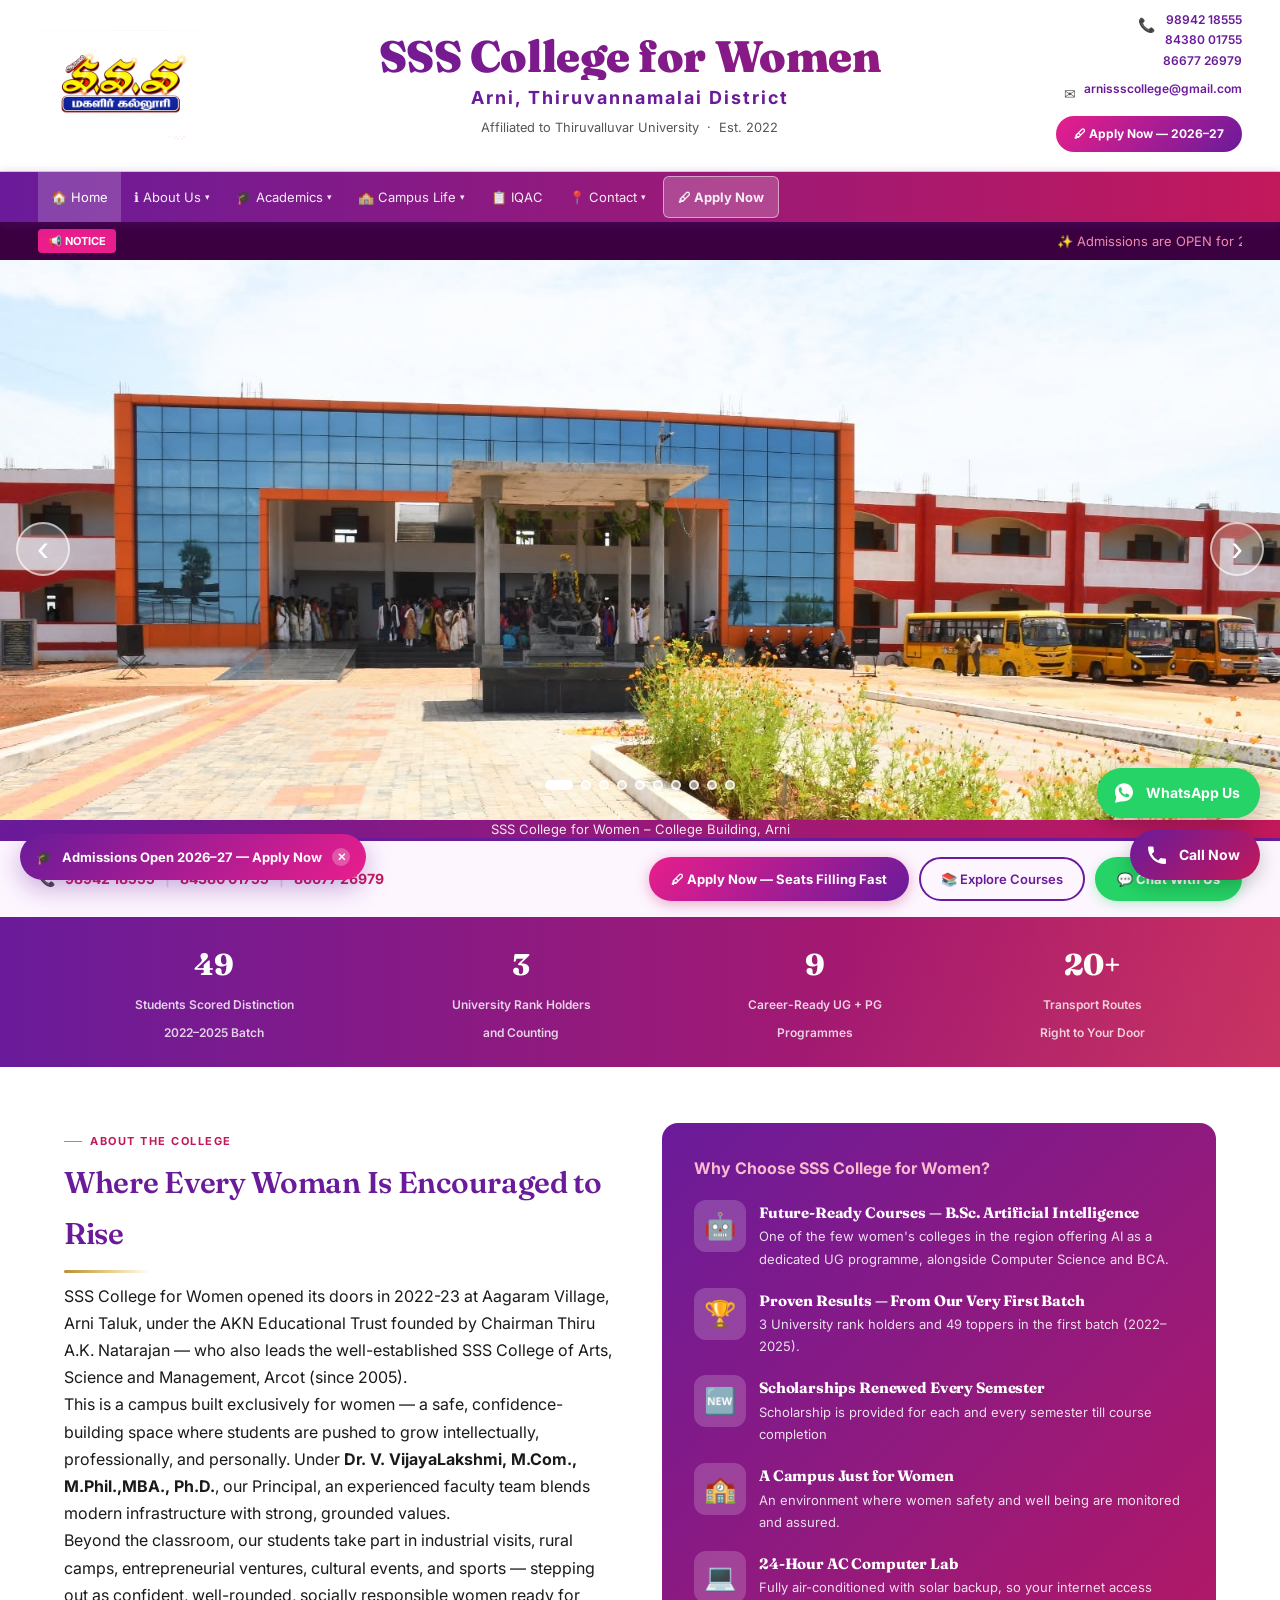
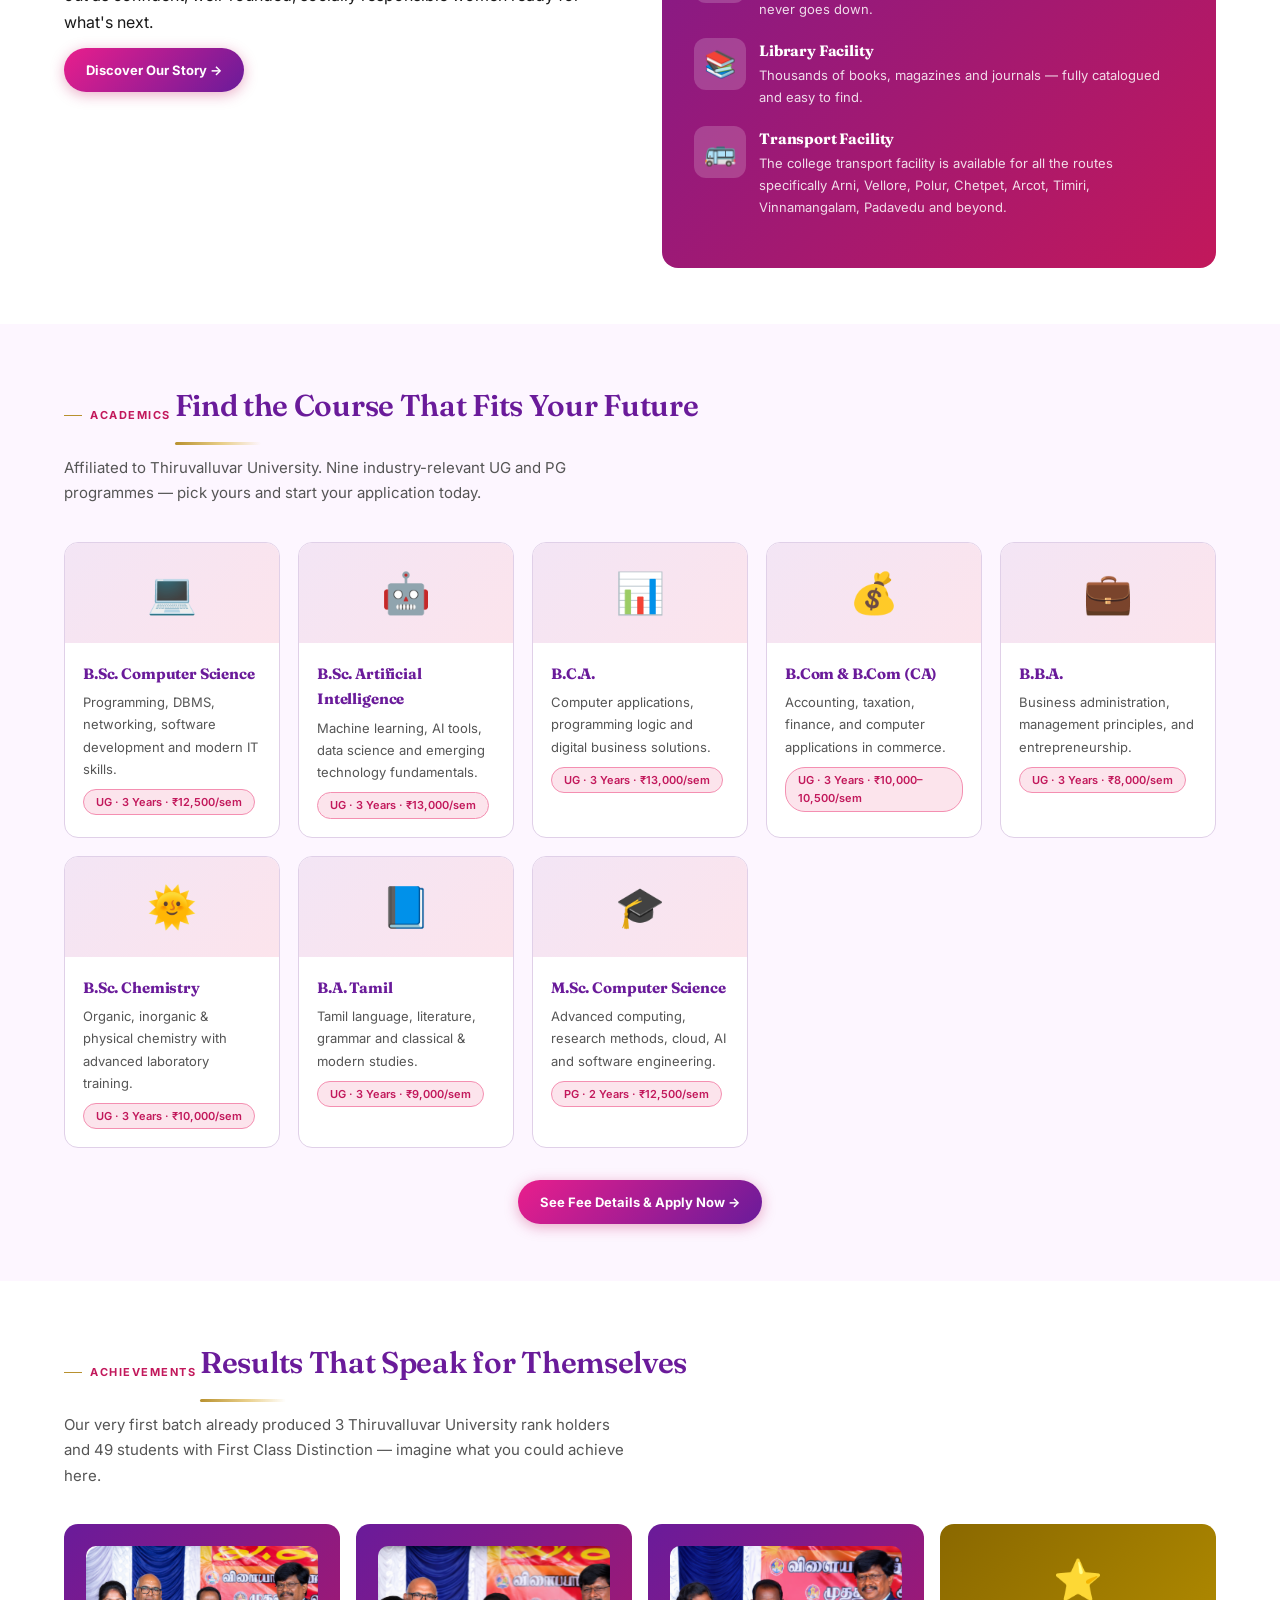
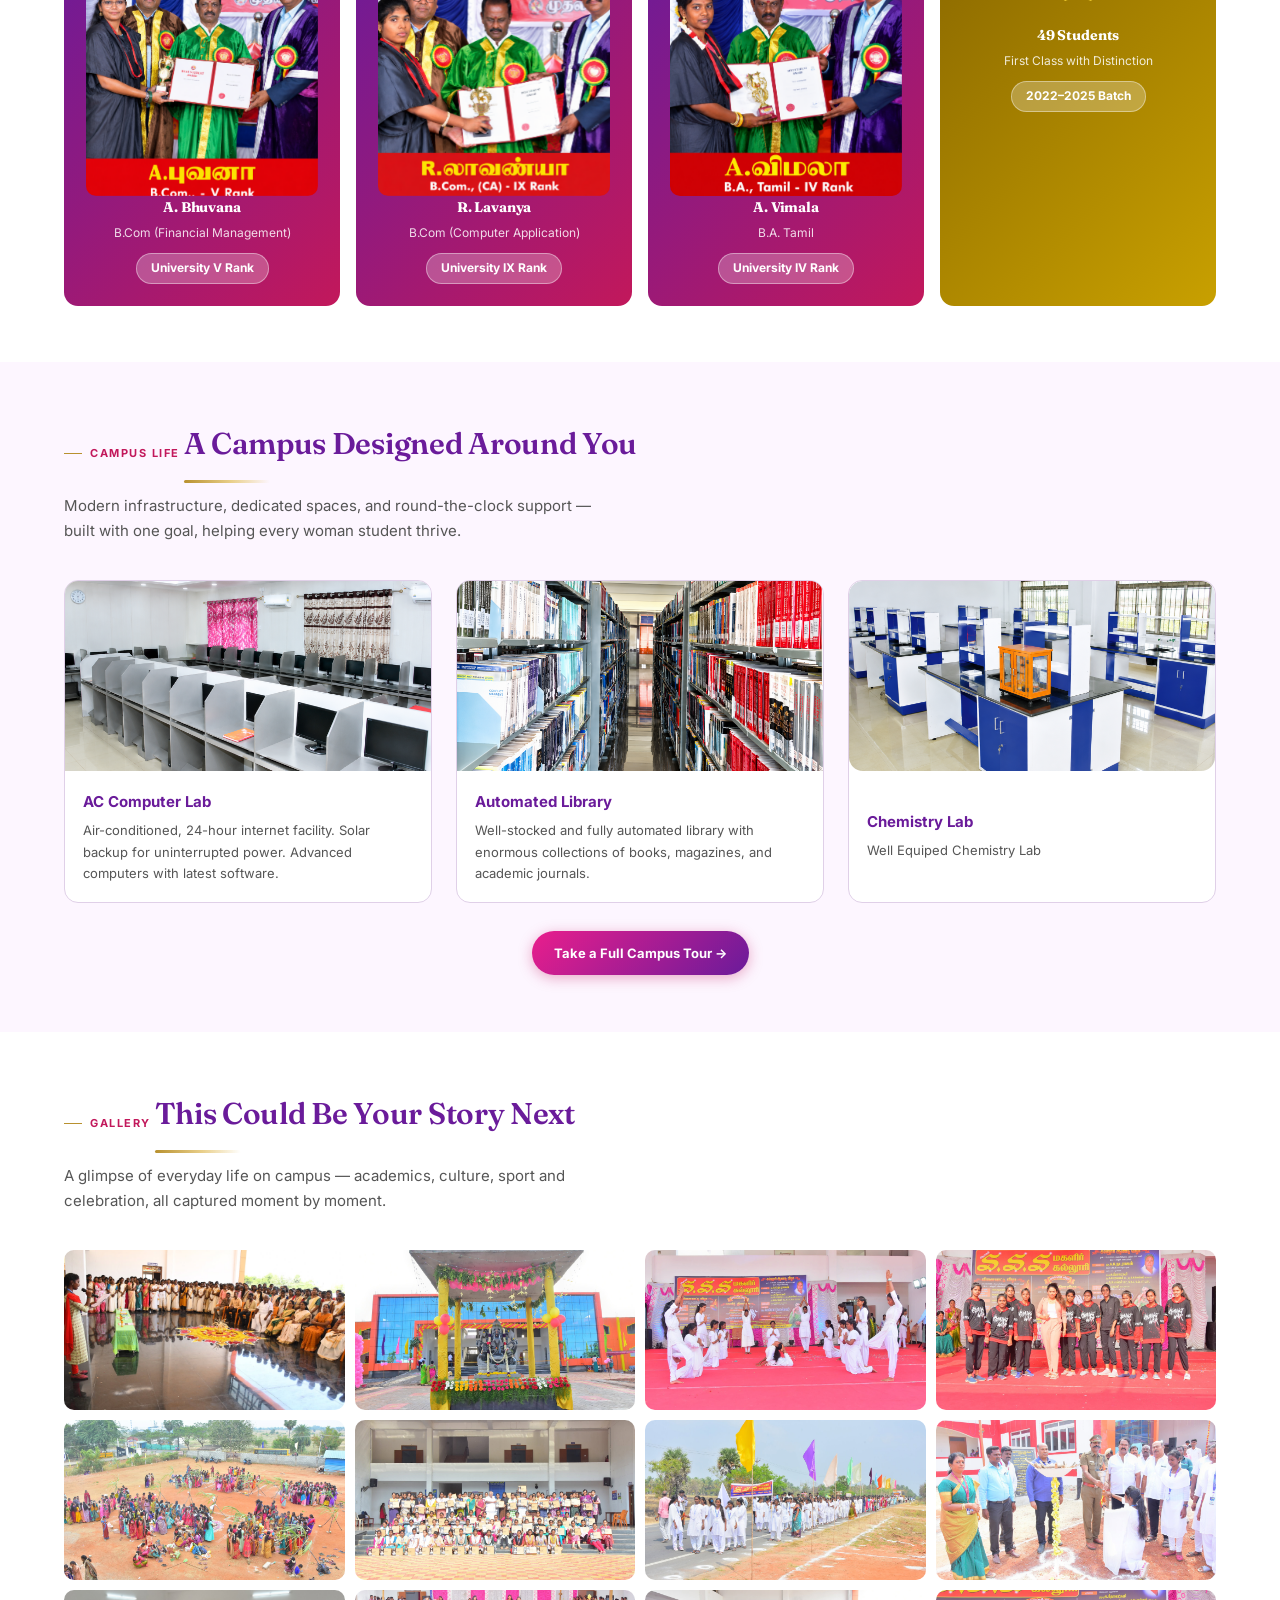
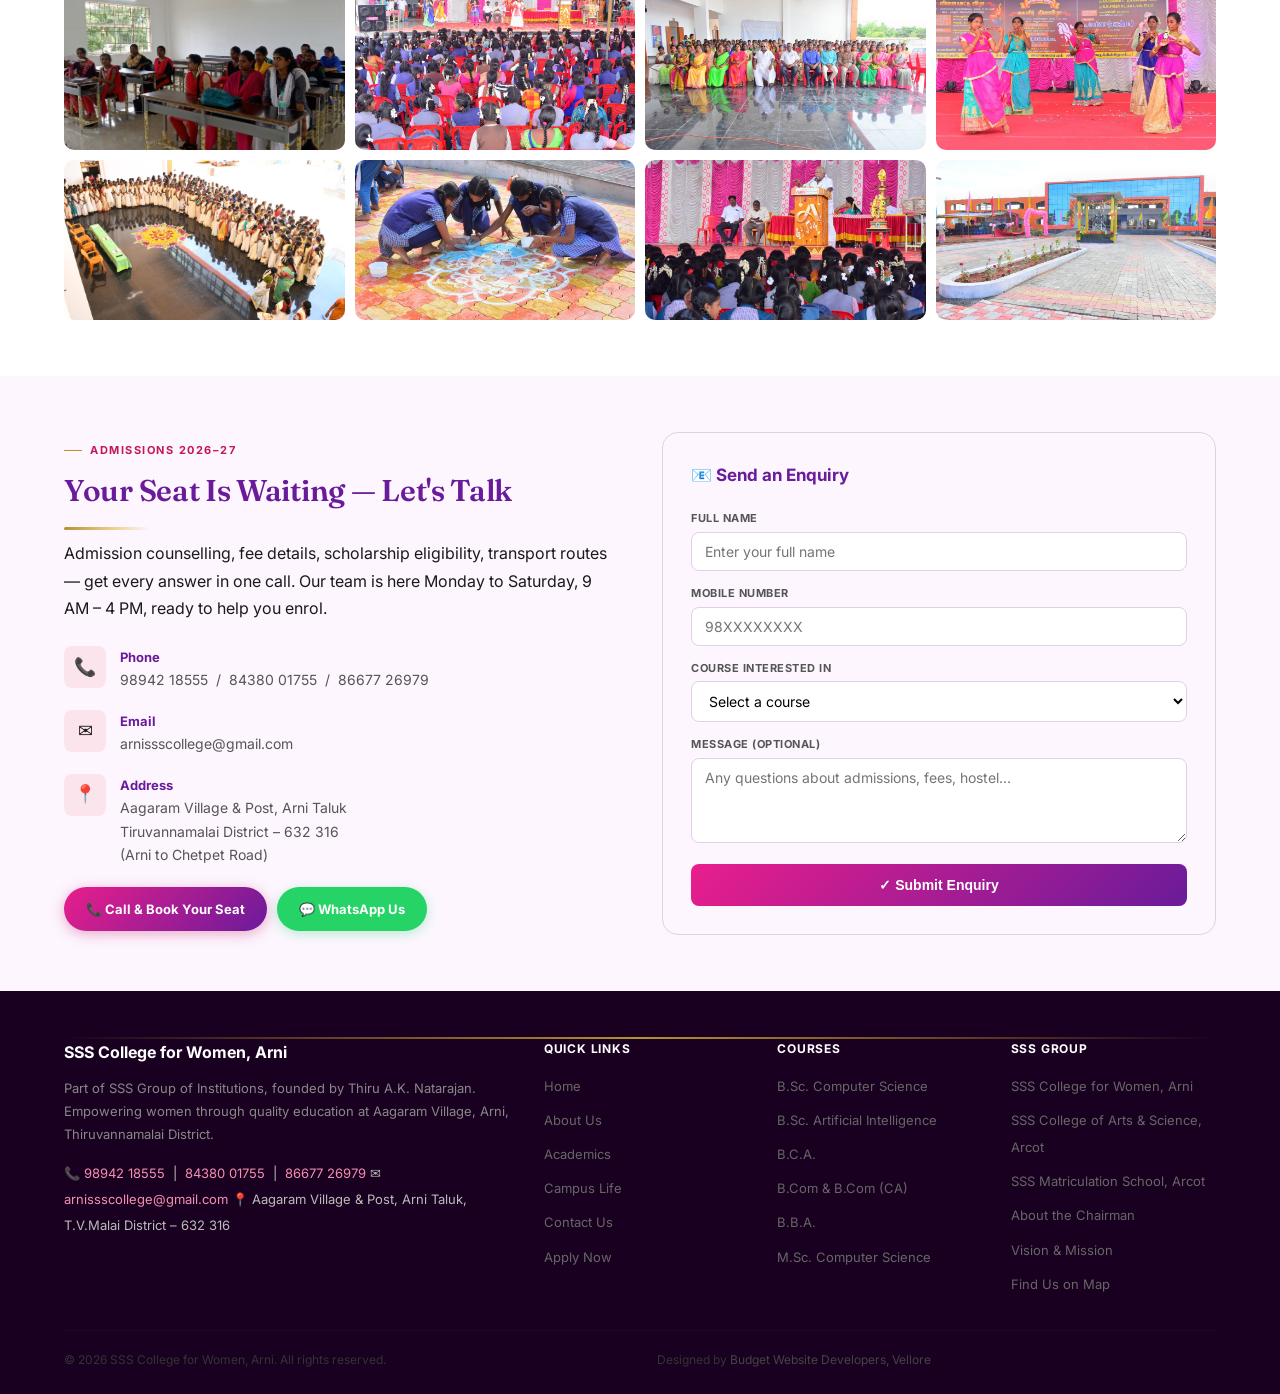
<file: index.html>
<!doctype html>
<html lang="en">
  <head>
    <meta charset="UTF-8" />
    <meta name="viewport" content="width=device-width, initial-scale=1.0" />
    <title>
      SSS College for Women, Arni | Best Women's College in Thiruvannamalai
      District
    </title>
    <meta
      name="description"
      content="SSS College for Women, Arni – Affiliated to Thiruvalluvar University. UG & PG courses in Computer Science, AI, Commerce, Tamil, Chemistry, BCA, BBA. Admissions open 2026-27. Call 98942 18555."
    />
    <meta
      name="keywords"
      content="SSS College for Women Arni, best women college Arni, women degree college Thiruvannamalai, arts science commerce college Arni, BCA BBA BSc college Arni Tamil Nadu, admissions 2026-27"
    />
    <meta name="author" content="SSS College for Women, Arni" />
    <meta name="robots" content="index, follow" />
    <meta property="og:title" content="SSS College for Women, Arni" />
    <meta property="og:type" content="website" />
    <meta property="og:locale" content="en_IN" />
    <link rel="canonical" href="https://ssswomenscollege.com/" />
    <script type="application/ld+json">
      {
        "@context": "https://schema.org",
        "@type": "CollegeOrUniversity",
        "name": "SSS College for Women, Arni",
        "description": "Women's degree college offering Arts, Science and Commerce at Aagaram Village, Arni, Thiruvannamalai District, Tamil Nadu.",
        "address": {
          "@type": "PostalAddress",
          "streetAddress": "Aagaram Village and Post",
          "addressLocality": "Arni",
          "addressRegion": "Tamil Nadu",
          "postalCode": "632316",
          "addressCountry": "IN"
        },
        "telephone": ["+919894218555", "+918438001755", "+918667726979"],
        "email": "arnissscollege@gmail.com",
        "url": "https://ssswomenscollege.com/",
        "foundingDate": "2022",
        "sameAs": ["https://www.facebook.com/ssscollegearni/"]
      }
    </script>
    <link rel="stylesheet" href="style.css" />
    <link rel="preconnect" href="https://fonts.googleapis.com" />
    <link rel="preconnect" href="https://fonts.gstatic.com" crossorigin />
    <link rel="stylesheet" href="premium.css" />
  </head>
  <body>
    <div id="site-header-placeholder"></div>

    <section class="hero">
      <div class="carousel-wrap">
        <div class="carousel-viewport" id="carouselViewport">
          <div class="carousel-track" id="carouselSlides">
            <div class="carousel-slide">
              <img
                src="images/college-building.jpg"
                alt="SSS College for Women – College Building, Arni"
              />
            </div>
            <div class="carousel-slide">
              <img
                src="images/chairman2.jpeg"
                alt="SSS College for Women – Chairman with VIT new"
              />
            </div>
            <div class="carousel-slide">
              <img
                src="images/computer-lab-1.png"
                alt="SSS College for Women – AC Computer Lab"
                style="object-position: center"
              />
            </div>
            <div class="carousel-slide">
              <img
                src="images/library-1.png"
                alt="SSS College for Women – Automated Library"
                style="object-position: center"
              />
            </div>
            <div class="carousel-slide">
              <img
                src="images/playground.jpg"
                alt="SSS College for Women – Pongal Celebration"
                style="object-position: center"
              />
            </div>
            <div class="carousel-slide">
              <img
                src="images/1st year students.jpg"
                alt="SSS College for Women – Sports Day"
                style="object-position: center"
              />
            </div>
            <div class="carousel-slide">
              <img
                src="images/laptop_distribution.jpg"
                alt="SSS College for Women – Laptop Distribution"
                style="object-position: center"
              />
            </div>
            <div class="carousel-slide">
              <img
                src="images/chairman1.jpeg"
                alt="Chairman with VIT vendhar"
              />
            </div>
            <div class="carousel-slide">
              <img
                src="images/classrooms.jpg"
                alt="SSS College for Women – Classroom"
              />
            </div>
            <div class="carousel-slide">
              <img
                src="images/inauguration.jpg"
                alt="SSS College for Women – Students 1st Inauguration"
              />
            </div>
          </div>
        </div>
        <button
          class="carousel-arrow carousel-prev"
          id="carouselPrev"
          aria-label="Previous image"
        >
          &#8249;
        </button>
        <button
          class="carousel-arrow carousel-next"
          id="carouselNext"
          aria-label="Next image"
        >
          &#8250;
        </button>
        <div class="carousel-dots" id="carouselDots"></div>
        <div class="carousel-caption" id="carouselCaption">
          SSS College for Women – College Building, Arni
        </div>
      </div>

      <div class="hero-cta-strip">
        <div class="hero-cta-inner">
          <div class="hero-phones">
            <span>&#128222;</span>
            <a href="tel:+919894218555" onclick="trackCall()">98942 18555</a>
            <span class="pipe">|</span>
            <a href="tel:+918438001755" onclick="trackCall()">84380 01755</a>
            <span class="pipe">|</span>
            <a href="tel:+918667726979" onclick="trackCall()">86677 26979</a>
          </div>
          <div class="hero-btns">
            <a href="contact.html#tab=info" class="btn-primary"
              >&#128394; Apply Now — Seats Filling Fast</a
            >
            <a href="academics.html" class="btn-outline-pink"
              >&#128218; Explore Courses</a
            >
            <a
              href="https://wa.me/919894218555?text=Respected%20Sir%2FMadam%2C%20I%20am%20interested%20in%20joining%20SSS%20College%20for%20Women%2C%20Arni.%20Kindly%20share%20details%20regarding%20admissions%2C%20available%20courses%2C%20and%20fees.%20Thank%20you."
              class="btn-wa"
              onclick="trackWA()"
              target="_blank"
              >&#128172; Chat With Us</a
            >
          </div>
        </div>
      </div>
    </section>

    <div class="ach-strip">
      <div class="ach-item">
        <span class="a-num">49</span
        ><span class="a-lbl"
          >Students Scored Distinction<br />2022–2025 Batch</span
        >
      </div>
      <div class="ach-item">
        <span class="a-num">3</span
        ><span class="a-lbl">University Rank Holders<br />and Counting</span>
      </div>
      <div class="ach-item">
        <span class="a-num">9</span
        ><span class="a-lbl">Career-Ready UG + PG<br />Programmes</span>
      </div>
      <div class="ach-item">
        <span class="a-num">20+</span
        ><span class="a-lbl">Transport Routes<br />Right to Your Door</span>
      </div>
    </div>

    <section class="section">
      <div class="two-col">
        <div>
          <div class="s-label">About the College</div>
          <h2 class="s-title">Where Every Woman Is Encouraged to Rise</h2>
          <p>
            SSS College for Women opened its doors in 2022-23 at Aagaram
            Village, Arni Taluk, under the AKN Educational Trust founded by
            Chairman Thiru A.K. Natarajan — who also leads the well-established
            SSS College of Arts, Science and Management, Arcot (since 2005).
          </p>
          <p>
            This is a campus built exclusively for women — a safe,
            confidence-building space where students are pushed to grow
            intellectually, professionally, and personally. Under
            <strong>Dr. V. VijayaLakshmi, M.Com., M.Phil.,MBA., Ph.D.</strong>,
            our Principal, an experienced faculty team blends modern
            infrastructure with strong, grounded values.
          </p>
          <p>
            Beyond the classroom, our students take part in industrial visits,
            rural camps, entrepreneurial ventures, cultural events, and sports —
            stepping out as confident, well-rounded, socially responsible women
            ready for what's next.
          </p>
          <a
            href="about.html"
            class="btn-primary"
            style="display: inline-flex; margin-top: 12px"
            >Discover Our Story &#8594;</a
          >
        </div>
        <div class="about-purple">
          <h3>Why Choose SSS College for Women?</h3>
          <div class="about-item">
            <div class="about-icon">&#129302;</div>
            <div>
              <strong
                >Future-Ready Courses — B.Sc. Artificial Intelligence</strong
              >
              <p>
                One of the few women's colleges in the region offering AI as a
                dedicated UG programme, alongside Computer Science and BCA.
              </p>
            </div>
          </div>
          <div class="about-item">
            <div class="about-icon">&#127942;</div>
            <div>
              <strong>Proven Results — From Our Very First Batch</strong>
              <p>
                3 University rank holders and 49 toppers in the first batch
                (2022–2025).
              </p>
            </div>
          </div>
          <div class="about-item">
            <div class="about-icon">&#127381;</div>
            <div>
              <strong>Scholarships Renewed Every Semester</strong>
              <p>
                Scholarship is provided for each and every semester till course
                completion
              </p>
            </div>
          </div>
          <div class="about-item">
            <div class="about-icon">&#127979;</div>
            <div>
              <strong>A Campus Just for Women</strong>
              <p>
                An environment where women safety and well being are monitored
                and assured.
              </p>
            </div>
          </div>
          <div class="about-item">
            <div class="about-icon">&#128187;</div>
            <div>
              <strong>24-Hour AC Computer Lab</strong>
              <p>
                Fully air-conditioned with solar backup, so your internet access
                never goes down.
              </p>
            </div>
          </div>
          <div class="about-item">
            <div class="about-icon">&#128218;</div>
            <div>
              <strong>Library Facility</strong>
              <p>
                Thousands of books, magazines and journals — fully catalogued
                and easy to find.
              </p>
            </div>
          </div>
          <div class="about-item">
            <div class="about-icon">&#128652;</div>
            <div>
              <strong>Transport Facility</strong>
              <p>
                The college transport facility is available for all the routes
                specifically Arni, Vellore, Polur, Chetpet, Arcot, Timiri,
                Vinnamangalam, Padavedu and beyond.
              </p>
            </div>
          </div>
          <!-- <div class="about-item">
            <div class="about-icon">&#127968;</div>
            <div>
              <strong>Hostel with Full Amenities</strong>
              <p>
                Mobile, WiFi, dispensary, entertainment, separate cots, safety &
                security for outstation students.
              </p>
            </div>
          </div> -->
        </div>
      </div>
    </section>

    <section class="section alt">
      <div class="s-label">Academics</div>
      <h2 class="s-title">Find the Course That Fits Your Future</h2>
      <p class="s-sub">
        Affiliated to Thiruvalluvar University. Nine industry-relevant UG and PG
        programmes — pick yours and start your application today.
      </p>
      <div class="card-grid">
        <div class="card">
          <div class="card-icon">&#128187;</div>
          <div class="card-body">
            <h3>B.Sc. Computer Science</h3>
            <p>
              Programming, DBMS, networking, software development and modern IT
              skills.
            </p>
            <span class="badge">UG · 3 Years · ₹12,500/sem</span>
          </div>
        </div>
        <div class="card">
          <div class="card-icon">&#129302;</div>
          <div class="card-body">
            <h3>B.Sc. Artificial Intelligence</h3>
            <p>
              Machine learning, AI tools, data science and emerging technology
              fundamentals.
            </p>
            <span class="badge">UG · 3 Years · ₹13,000/sem</span>
          </div>
        </div>
        <div class="card">
          <div class="card-icon">&#128202;</div>
          <div class="card-body">
            <h3>B.C.A.</h3>
            <p>
              Computer applications, programming logic and digital business
              solutions.
            </p>
            <span class="badge">UG · 3 Years · ₹13,000/sem</span>
          </div>
        </div>
        <div class="card">
          <div class="card-icon">&#128176;</div>
          <div class="card-body">
            <h3>B.Com & B.Com (CA)</h3>
            <p>
              Accounting, taxation, finance, and computer applications in
              commerce.
            </p>
            <span class="badge">UG · 3 Years · ₹10,000–10,500/sem</span>
          </div>
        </div>
        <div class="card">
          <div class="card-icon">&#128188;</div>
          <div class="card-body">
            <h3>B.B.A.</h3>
            <p>
              Business administration, management principles, and
              entrepreneurship.
            </p>
            <span class="badge">UG · 3 Years · ₹8,000/sem</span>
          </div>
        </div>
        <div class="card">
          <div class="card-icon">&#127774;</div>
          <div class="card-body">
            <h3>B.Sc. Chemistry</h3>
            <p>
              Organic, inorganic & physical chemistry with advanced laboratory
              training.
            </p>
            <span class="badge">UG · 3 Years · ₹10,000/sem</span>
          </div>
        </div>
        <div class="card">
          <div class="card-icon">&#128216;</div>
          <div class="card-body">
            <h3>B.A. Tamil</h3>
            <p>
              Tamil language, literature, grammar and classical & modern
              studies.
            </p>
            <span class="badge">UG · 3 Years · ₹9,000/sem</span>
          </div>
        </div>
        <div class="card">
          <div class="card-icon">&#127891;</div>
          <div class="card-body">
            <h3>M.Sc. Computer Science</h3>
            <p>
              Advanced computing, research methods, cloud, AI and software
              engineering.
            </p>
            <span class="badge">PG · 2 Years · ₹12,500/sem</span>
          </div>
        </div>
      </div>
      <div style="text-align: center; margin-top: 32px">
        <a href="academics.html" class="btn-primary"
          >See Fee Details &amp; Apply Now &#8594;</a
        >
      </div>
    </section>

    <section class="section">
      <div class="s-label">Achievements</div>
      <h2 class="s-title">Results That Speak for Themselves</h2>
      <p class="s-sub">
        Our very first batch already produced 3 Thiruvalluvar University rank
        holders and 49 students with First Class Distinction — imagine what you
        could achieve here.
      </p>
      <div class="rank-grid">
        <div class="rank-card">
          <img
            src="images/rank-puvana.png"
            alt="A. Bhuvana – University Rank Holder"
            style="
              width: 100%;
              height: 250px;
              object-fit: cover;
              object-position: top;
              border-radius: 10px;
            "
          />
          <h3>A. Bhuvana</h3>
          <p>B.Com (Financial Management)</p>
          <span class="rank-badge">University V Rank</span>
        </div>
        <div class="rank-card">
          <img
            src="images/rank-lavanya.png"
            alt="R. Lavanya – University Rank Holder"
            style="
              width: 100%;
              height: 250px;
              object-fit: cover;
              object-position: top;
              border-radius: 10px;
            "
          />
          <h3>R. Lavanya</h3>
          <p>B.Com (Computer Application)</p>
          <span class="rank-badge">University IX Rank</span>
        </div>
        <div class="rank-card">
          <img
            src="images/rank-vimala.png"
            alt="A. Vimala – University Rank Holder"
            style="
              width: 100%;
              height: 250px;
              object-fit: cover;
              object-position: top;
              border-radius: 10px;
            "
          />
          <h3>A. Vimala</h3>
          <p>B.A. Tamil</p>
          <span class="rank-badge">University IV Rank</span>
        </div>
        <div class="rank-card rank-card-gold">
          <div class="medal">&#11088;</div>
          <h3>49 Students</h3>
          <p>First Class with Distinction</p>
          <span class="rank-badge">2022–2025 Batch</span>
        </div>
      </div>
    </section>

    <section class="section alt">
      <div class="s-label">Campus Life</div>
      <h2 class="s-title">A Campus Designed Around You</h2>
      <p class="s-sub">
        Modern infrastructure, dedicated spaces, and round-the-clock support —
        built with one goal, helping every woman student thrive.
      </p>
      <div class="three-col">
        <div class="facility-card">
          <img
            src="images/computer-lab-1.png"
            alt="AC Computer Lab at SSS College for Women Arni"
            style="width: 100%; height: 190px; object-fit: cover"
          />
          <div class="facility-body">
            <h3>AC Computer Lab</h3>
            <p>
              Air-conditioned, 24-hour internet facility. Solar backup for
              uninterrupted power. Advanced computers with latest software.
            </p>
          </div>
        </div>
        <div class="facility-card">
          <img
            src="images/library-1.png"
            alt="Automated Library at SSS College for Women Arni"
            style="width: 100%; height: 190px; object-fit: cover"
          />
          <div class="facility-body">
            <h3>Automated Library</h3>
            <p>
              Well-stocked and fully automated library with enormous collections
              of books, magazines, and academic journals.
            </p>
          </div>
        </div>
        <div class="facility-card">
          <img
            src="images/chemistry-lab-1.png"
            alt="Chemistry Lab at SSS College for Women Arni"
            style="
              width: 100%;
              max-height: 190px;
              border-radius: 14px;
              object-fit: cover;
              margin-bottom: 20px;
            "
          />
          <div class="facility-body">
            <h3>Chemistry Lab</h3>
            <p>Well Equiped Chemistry Lab</p>
          </div>
        </div>
      </div>
      <div style="text-align: center; margin-top: 28px">
        <a href="campus.html" class="btn-primary"
          >Take a Full Campus Tour &#8594;</a
        >
      </div>
    </section>

    <section class="section">
      <div class="s-label">Gallery</div>
      <h2 class="s-title">This Could Be Your Story Next</h2>
      <p class="s-sub">
        A glimpse of everyday life on campus — academics, culture, sport and
        celebration, all captured moment by moment.
      </p>
      <div class="gallery-strip">
        <img
          src="images/pongal_celebration.jpg"
          alt="Pongal Celebration at SSS College"
          style="
            width: 100%;
            height: 160px;
            object-fit: cover;
            border-radius: 10px;
          "
        />
        <img
          src="images/pongal_celebration1.jpg"
          alt="Cultural Event at SSS College"
          style="
            width: 100%;
            height: 160px;
            object-fit: cover;
            border-radius: 10px;
          "
        />
        <img
          src="images/women.jpg"
          alt="Students at SSS College for Women Arni"
          style="
            width: 100%;
            height: 160px;
            object-fit: cover;
            border-radius: 10px;
          "
        />
        <img
          src="images/sportsday.jpg"
          alt="Sports Day at SSS College"
          style="
            width: 100%;
            height: 160px;
            object-fit: cover;
            border-radius: 10px;
          "
        />
        <img
          src="images/playground.jpg"
          alt="Playground at SSS College"
          style="
            width: 100%;
            height: 160px;
            object-fit: cover;
            border-radius: 10px;
          "
        />
        <img
          src="images/laptop_distribution.jpg"
          alt="Laptop Distribution at SSS College"
          style="
            width: 100%;
            height: 160px;
            object-fit: cover;
            border-radius: 10px;
          "
        />
        <img
          src="images/marching.jpg"
          alt="Students Marching at SSS College"
          style="
            width: 100%;
            height: 160px;
            object-fit: cover;
            border-radius: 10px;
          "
        />
        <img
          src="images/marching1.jpg"
          alt="NCC Parade at SSS College"
          style="
            width: 100%;
            height: 160px;
            object-fit: cover;
            border-radius: 10px;
          "
        />
        <img
          src="images/classrooms.jpg"
          alt="Classrooms at SSS College"
          style="
            width: 100%;
            height: 160px;
            object-fit: cover;
            border-radius: 10px;
          "
        />
        <img
          src="images/inauguration.jpg"
          alt="Inauguration at SSS College"
          style="
            width: 100%;
            height: 160px;
            object-fit: cover;
            border-radius: 10px;
          "
        />
        <img
          src="images/1st year students.jpg"
          alt="First Year Students at SSS College"
          style="
            width: 100%;
            height: 160px;
            object-fit: cover;
            border-radius: 10px;
          "
        />
        <img
          src="images/womensday.jpg"
          alt="Women's Day Celebration at SSS College"
          style="
            width: 100%;
            height: 160px;
            object-fit: cover;
            border-radius: 10px;
          "
        />
        <img
          src="images/onam.jpg"
          alt="Onam Celebration at SSS College"
          style="
            width: 100%;
            height: 160px;
            object-fit: cover;
            border-radius: 10px;
          "
        />
        <img
          src="images/kolam.jpg"
          alt="Kolam Competition at SSS College"
          style="
            width: 100%;
            height: 160px;
            object-fit: cover;
            border-radius: 10px;
          "
        />
        <img
          src="images/stage.jpg"
          alt="Cultural Stage Programme at SSS College"
          style="
            width: 100%;
            height: 160px;
            object-fit: cover;
            border-radius: 10px;
          "
        />
        <img
          src="images/college-building1.jpg"
          alt="Campus View SSS College for Women Arni"
          style="
            width: 100%;
            height: 160px;
            object-fit: cover;
            border-radius: 10px;
          "
        />
      </div>
    </section>

    <section class="section alt">
      <div class="two-col">
        <div>
          <div class="s-label">Admissions 2026–27</div>
          <h2 class="s-title">Your Seat Is Waiting — Let's Talk</h2>
          <p>
            Admission counselling, fee details, scholarship eligibility,
            transport routes — get every answer in one call. Our team is here
            Monday to Saturday, 9 AM – 4 PM, ready to help you enrol.
          </p>
          <div style="margin-top: 24px">
            <div class="c-row">
              <div class="c-icon">&#128222;</div>
              <div>
                <strong>Phone</strong>
                <p>
                  <a href="tel:+919894218555" onclick="trackCall()"
                    >98942 18555</a
                  >
                  &nbsp;/&nbsp;
                  <a href="tel:+918438001755" onclick="trackCall()"
                    >84380 01755</a
                  >
                  &nbsp;/&nbsp;
                  <a href="tel:+918667726979" onclick="trackCall()"
                    >86677 26979</a
                  >
                </p>
              </div>
            </div>
            <div class="c-row">
              <div class="c-icon">&#9993;</div>
              <div>
                <strong>Email</strong>
                <p>
                  <a href="mailto:arnissscollege@gmail.com"
                    >arnissscollege@gmail.com</a
                  >
                </p>
              </div>
            </div>
            <div class="c-row">
              <div class="c-icon">&#128205;</div>
              <div>
                <strong>Address</strong>
                <p>
                  Aagaram Village &amp; Post, Arni Taluk<br />Tiruvannamalai
                  District – 632 316<br />(Arni to Chetpet Road)
                </p>
              </div>
            </div>
          </div>
          <div class="contact-btns" style="margin-top: 20px">
            <a
              href="tel:+919894218555"
              class="btn-primary"
              onclick="trackCall()"
              >&#128222; Call & Book Your Seat</a
            >
            <a
              href="https://wa.me/919894218555?text=Respected%20Sir%2FMadam%2C%20I%20am%20interested%20in%20joining%20SSS%20College%20for%20Women%2C%20Arni.%20Kindly%20share%20details%20regarding%20admissions%2C%20available%20courses%2C%20and%20fees.%20Thank%20you."
              class="btn-wa"
              onclick="trackWA()"
              target="_blank"
              >&#128172; WhatsApp Us</a
            >
          </div>
        </div>
        <form
          class="enquiry-box"
          id="enquiryForm"
          action="https://api.web3forms.com/submit"
          method="POST"
          onsubmit="return submitEnquiry(event, this);"
          novalidate
        >
          <input
            type="hidden"
            name="access_key"
            value="ef179c0f-71b1-4167-aaf3-29e8eff3de8b"
          />
          <input
            type="hidden"
            name="subject"
            value="New Admission Enquiry — SSS College Website"
          />
          <input type="hidden" name="from_name" value="SSS College Website" />
          <p style="position: absolute; left: -9999px">
            <label
              >Don't fill this out if you're human:
              <input
                type="checkbox"
                name="botcheck"
                tabindex="-1"
                autocomplete="off"
            /></label>
          </p>
          <h3>&#128231; Send an Enquiry</h3>
          <div class="form-group">
            <label>Full Name</label>
            <input
              type="text"
              id="eq-name"
              name="name"
              required
              minlength="3"
              maxlength="60"
              pattern="[A-Za-z\s.']{3,60}"
              title="Please enter a valid name (letters only, at least 3 characters)"
              placeholder="Enter your full name"
            />
          </div>
          <div class="form-group">
            <label>Mobile Number</label>
            <input
              type="tel"
              id="eq-phone"
              name="phone"
              required
              pattern="[6-9][0-9]{9}"
              maxlength="10"
              inputmode="numeric"
              title="Please enter a valid 10-digit Indian mobile number"
              placeholder="98XXXXXXXX"
            />
          </div>
          <div class="form-group">
            <label>Course Interested In</label>
            <select id="eq-course" name="course" required>
              <option value="">Select a course</option>
              <option>B.Sc. Computer Science</option>
              <option>B.Sc. Artificial Intelligence</option>
              <option>B.C.A.</option>
              <option>B.A. Tamil</option>
              <option>B.Com</option>
              <option>B.Com (Computer Application)</option>
              <option>B.B.A.</option>
              <option>B.Sc. Chemistry</option>
              <option>M.Sc. Computer Science</option>
            </select>
          </div>
          <div class="form-group">
            <label>Message (Optional)</label>
            <textarea
              id="eq-msg"
              name="message"
              maxlength="500"
              placeholder="Any questions about admissions, fees, hostel..."
            ></textarea>
          </div>
          <button class="btn-submit" type="submit">
            &#10003; Submit Enquiry
          </button>
          <p id="enquiryStatusMsg" class="enquiry-status-msg" role="status"></p>
        </form>
      </div>
    </section>

    <div id="site-footer-placeholder"></div>
    <script src="main.js"></script>
    <script src="premium.js"></script>
  </body>
</html>
</file>
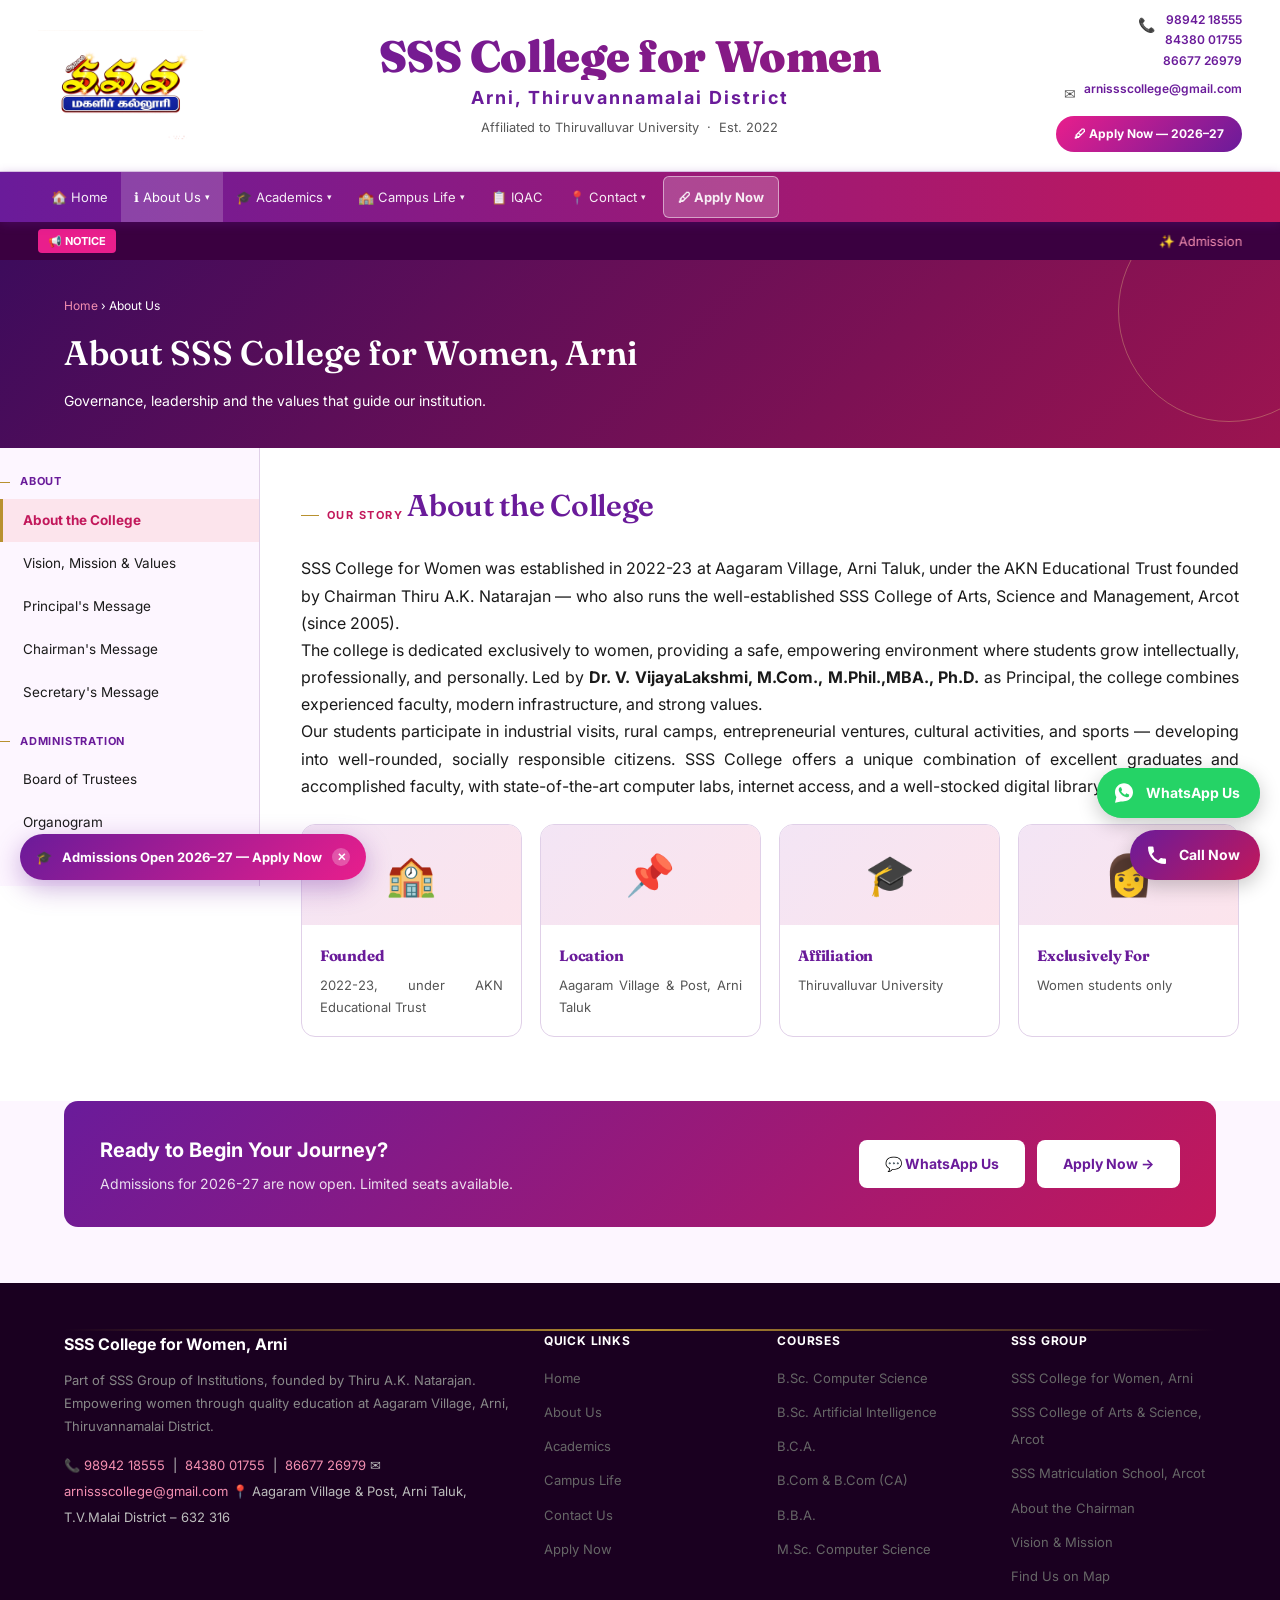
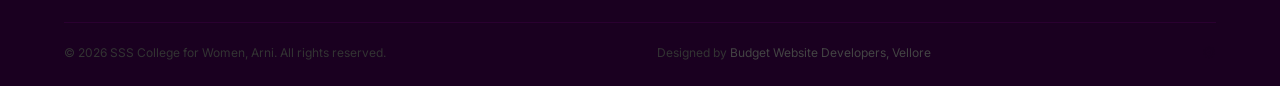
<file: about.html>
<!doctype html>
<html lang="en">
  <head>
    <meta charset="UTF-8" />
    <meta name="viewport" content="width=device-width, initial-scale=1.0" />
    <title>
      About Us | SSS College for Women, Arni | Chairman, Principal, Vision,
      Trustees
    </title>
    <meta
      name="description"
      content="About SSS College for Women, Arni — Chairman Thiru A.K. Natarajan, Principal Dr. V. VijayaLakshmi, Vision & Mission, Board of Trustees and Governance."
    />
    <meta name="robots" content="index, follow" />
    <link rel="canonical" href="https://ssswomenscollege.com/about.html" />
    <link rel="stylesheet" href="style.css" />
    <link rel="preconnect" href="https://fonts.googleapis.com" />
    <link rel="preconnect" href="https://fonts.gstatic.com" crossorigin />
    <link rel="stylesheet" href="premium.css" />
  </head>
  <body>
    <div id="site-header-placeholder"></div>

    <div class="page-hero">
      <div class="breadcrumb">
        <a href="index.html">Home</a> &rsaquo; About Us
      </div>
      <h1>About SSS College for Women, Arni</h1>
      <p>Governance, leadership and the values that guide our institution.</p>
    </div>

    <div class="tab-page-wrap">
      <aside class="tab-sidebar">
        <div class="tab-sidebar-group">
          <div class="tab-sidebar-group-title">About</div>
          <a class="tab-link" data-tab="story">About the College</a>
          <a class="tab-link" data-tab="vision">Vision, Mission &amp; Values</a>
          <a class="tab-link" data-tab="principal">Principal's Message</a>
          <a class="tab-link" data-tab="chairman">Chairman's Message</a>
          <a class="tab-link" data-tab="secretary">Secretary's Message</a>
        </div>
        <div class="tab-sidebar-group">
          <div class="tab-sidebar-group-title">Administration</div>
          <a class="tab-link" data-tab="trustees">Board of Trustees</a>
          <a class="tab-link" data-tab="organogram">Organogram</a>
        </div>
      </aside>

      <div class="tab-content-area">
        <!-- ABOUT THE COLLEGE -->
        <div class="tab-panel" data-tab="story">
          <div class="s-label">Our Story</div>
          <h2 class="s-title">About the College</h2>
          <p>
            SSS College for Women was established in 2022-23 at Aagaram Village,
            Arni Taluk, under the AKN Educational Trust founded by Chairman
            Thiru A.K. Natarajan — who also runs the well-established SSS
            College of Arts, Science and Management, Arcot (since 2005).
          </p>
          <p>
            The college is dedicated exclusively to women, providing a safe,
            empowering environment where students grow intellectually,
            professionally, and personally. Led by
            <strong>Dr. V. VijayaLakshmi, M.Com., M.Phil.,MBA., Ph.D.</strong>
            as Principal, the college combines experienced faculty, modern
            infrastructure, and strong values.
          </p>
          <p>
            Our students participate in industrial visits, rural camps,
            entrepreneurial ventures, cultural activities, and sports —
            developing into well-rounded, socially responsible citizens. SSS
            College offers a unique combination of excellent graduates and
            accomplished faculty, with state-of-the-art computer labs, internet
            access, and a well-stocked digital library.
          </p>
          <div class="card-grid" style="margin-top: 24px">
            <div class="card">
              <div class="card-icon">&#127979;</div>
              <div class="card-body">
                <h3>Founded</h3>
                <p>2022-23, under AKN Educational Trust</p>
              </div>
            </div>
            <div class="card">
              <div class="card-icon">&#128204;</div>
              <div class="card-body">
                <h3>Location</h3>
                <p>Aagaram Village &amp; Post, Arni Taluk</p>
              </div>
            </div>
            <div class="card">
              <div class="card-icon">&#127891;</div>
              <div class="card-body">
                <h3>Affiliation</h3>
                <p>Thiruvalluvar University</p>
              </div>
            </div>
            <div class="card">
              <div class="card-icon">&#128105;</div>
              <div class="card-body">
                <h3>Exclusively For</h3>
                <p>Women students only</p>
              </div>
            </div>
          </div>
        </div>

        <!-- VISION MISSION -->
        <div class="tab-panel" data-tab="vision">
          <div class="s-label">Our Purpose</div>
          <h2 class="s-title">Vision, Mission &amp; Core Values</h2>
          <p class="s-sub">
            The guiding principles that shape everything we do at SSS College
            for Women.
          </p>
          <div class="vm-grid">
            <div class="vm-box vision">
              <h3>&#127756; Vision</h3>
              <p>
                Empowering rural women through education, excellence, and
                leadership for a progressive and equitable society.
              </p>
            </div>
            <div class="vm-box mission">
              <h3>&#127919; Mission</h3>
              <ul>
                <li>To Provide quality and inclusive education.</li>
                <li>To Foster academic excellence and skill development.</li>
                <li>To Promote women's empowerment and leadership.</li>
                <li>To Encourage ethical values and social responsibility.</li>
                <li>To Enhance employability and entrepreneurial abilities.</li>
                <li>
                  To Serve the rural community through outreach and development
                  initiatives.
                </li>
              </ul>
            </div>
            <div class="vm-box values">
              <h3>&#11088; Core Values</h3>
              <ul>
                <li>Academic Excellence in all disciplines</li>
                <li>Personal Integrity in thought and action</li>
                <li>Social Responsibility and Sportsmanship</li>
                <li>Respect for diversity and community</li>
              </ul>
            </div>
          </div>
        </div>

        <!-- PRINCIPAL -->
        <div class="tab-panel" data-tab="principal">
          <div class="s-label">Academic Leadership</div>
          <h2 class="s-title">Principal's Message</h2>
          <div class="chairman-wrap">
            <div>
              <div class="chairman-photo">
                <img
                  src="images/principal.jpeg"
                  alt="Dr. V. VijayaLakshmi, Principal, SSS College for Women Arni"
                />
              </div>
              <div class="name-plate">
                <h3>Dr. V. VijayaLakshmi</h3>
                <p>
                  M.Com., M.Phil.,MBA., Ph.D.<br />Principal, SSS College for
                  Women, Arni
                </p>
              </div>
            </div>
            <div class="chairman-info">
              <p>
                SSS College for Women was founded with a mission to provide
                education to women from different strata of society, imparting
                comprehensive education with in-depth knowledge not only in
                their respective disciplines but also in related areas.
              </p>
              <p>
                SSS College for Women provides a supportive and empowering
                environment for women, creating a strong sense of community
                among female students. The college provides many opportunities
                for leadership development, attitudes, and practical experience
                — necessary to take up social responsibilities in society.
              </p>
              <p>
                Student life includes participation in sports, cultural
                activities, and social service. Faculty members help shape the
                future of every student through dedicated mentorship and a
                state-of-the-art learning environment.
              </p>
              <p
                style="
                  font-style: italic;
                  color: var(--purple);
                  border-left: 3px solid var(--pink2);
                  padding-left: 14px;
                  margin-top: 18px;
                "
              >
                "It is natural that students of SSS College for Women get a
                unique opportunity to shine in their respective field of study —
                enabling them to become well-rounded citizens, fully qualified
                to choose a profession in society."
              </p>
            </div>
          </div>
        </div>

        <!-- CHAIRMAN -->
        <div class="tab-panel" data-tab="chairman">
          <div class="s-label">Founder's Message</div>
          <h2 class="s-title">Chairman's Message</h2>
          <div class="chairman-wrap">
            <div>
              <div class="chairman-photo">
                <img
                  src="images/chairman.png"
                  alt="Thiru A.K. Natarajan, Chairman SSS Group of Institutions"
                />
              </div>
              <div class="name-plate">
                <h3>Thiru A.K. Natarajan</h3>
                <p>Chairman, SSS Group of Institutions</p>
              </div>
            </div>
            <div class="chairman-info">
              <p>
                Thiru A.K. Natarajan is the chairman of AKN Educational Trust.
                Initially he was engrossed in business. During those days, he
                was ruminating about starting educational institutions.
              </p>
              <p>
                Since 2005, he established an Educational Trust in the name of
                A.K.N. Educational Trust at Arcot, with his family members as
                Trustees. In the same year the Trust began SSS College of Arts,
                Science and Management in Arcot, accompanied by 150 students. At
                present, nearly 1,850 students are studying in the SSS College
                of Arts, Science and Management, Arcot, with nearly 80 staff
                (Teaching &amp; Non-Teaching) performing very well.
              </p>
              <p>
                During 2018, he created an Educational Trust in the name of SSS
                Educational Trust at Arcot. In the same year, the Trust started
                SSS Matriculation School, LKG to VIII standard, with a strength
                of 100 students. In 2018, SSS Matriculation High School was
                extended up to 10th Standard and then up to +2 (Plus Two) in
                2021, with 300 students.
              </p>
              <p>
                In the course of 2022-23, the Trust began
                <strong>SSS College for Women</strong> in Aagaram Village, Arni
                Taluk, Thiruvannamalai District — bringing the same legacy of
                academic excellence to women in this region.
              </p>
            </div>
          </div>
        </div>

        <!-- Secretary -->
        <div class="tab-panel" data-tab="secretary">
          <div class="s-label">Founder's Message</div>
          <h2 class="s-title">Secretary's Message</h2>
          <div class="chairman-wrap">
            <div>
              <div class="chairman-photo">
                <img
                  src="images/secretary.png"
                  alt="Thiru A.K. Natarajan, Chairman SSS Group of Institutions"
                />
              </div>
              <div class="name-plate">
                <h3>Thiru A.N.Sankar</h3>
                <p>Secretary, SSS Group of Institutions</p>
              </div>
            </div>
            <div class="secretary-info">
              <p>
                Thiru A.K. Natarajan is the chairman of AKN Educational Trust.
                Initially he was engrossed in business. During those days, he
                was ruminating about starting educational institutions.
              </p>
              <p>
                Since 2005, he established an Educational Trust in the name of
                A.K.N. Educational Trust at Arcot, with his family members as
                Trustees. In the same year the Trust began SSS College of Arts,
                Science and Management in Arcot, accompanied by 150 students. At
                present, nearly 1,850 students are studying in the SSS College
                of Arts, Science and Management, Arcot, with nearly 80 staff
                (Teaching &amp; Non-Teaching) performing very well.
              </p>
              <p>
                During 2018, he created an Educational Trust in the name of SSS
                Educational Trust at Arcot. In the same year, the Trust started
                SSS Matriculation School, LKG to VIII standard, with a strength
                of 100 students. In 2018, SSS Matriculation High School was
                extended up to 10th Standard and then up to +2 (Plus Two) in
                2021, with 300 students.
              </p>
              <p>
                In the course of 2022-23, the Trust began
                <strong>SSS College for Women</strong> in Aagaram Village, Arni
                Taluk, Thiruvannamalai District — bringing the same legacy of
                academic excellence to women in this region.
              </p>
            </div>
          </div>
        </div>

        <!-- TRUSTEES -->
        <div class="tab-panel" data-tab="trustees">
          <div class="s-label">Governance</div>
          <h2 class="s-title">Board of Trustees</h2>
          <p class="s-sub">
            SSS College for Women is governed by the AKN Educational Trust under
            the following Board of Trustees.
          </p>
          <div
            style="
              display: flex;
              gap: 24px;
              flex-wrap: wrap;
              margin-bottom: 24px;
            "
          >
            <div style="text-align: center; width: 140px">
              <img
                src="images/chairman.png"
                alt="Thiru A.K. Natarajan, Chairman"
                style="
                  width: 140px;
                  height: 140px;
                  border-radius: 50%;
                  object-fit: cover;
                  border: 3px solid var(--pink3);
                "
              />
              <p style="font-size: 13px; font-weight: 700; margin-top: 8px">
                Thiru A.K. Natarajan
              </p>
              <p style="font-size: 12px; color: var(--muted)">Chairman</p>
            </div>
            <div style="text-align: center; width: 140px">
              <img
                src="images/secretary.png"
                alt="Thiru A.N. Sankar, Trustee"
                style="
                  width: 140px;
                  height: 140px;
                  border-radius: 50%;
                  object-fit: cover;
                  border: 3px solid var(--pink3);
                "
              />
              <p style="font-size: 13px; font-weight: 700; margin-top: 8px">
                Thiru A.N. Sankar
              </p>
              <p style="font-size: 12px; color: var(--muted)">Trustee</p>
            </div>
          </div>
          <div class="table-scroll">
            <table class="trustee-table">
              <thead>
                <tr>
                  <th>Name</th>
                  <th>Qualification</th>
                  <th>Position</th>
                </tr>
              </thead>
              <tbody>
                <tr>
                  <td>Thiru A.K. Natarajan</td>
                  <td>—</td>
                  <td>Chairman</td>
                </tr>
                <tr>
                  <td>Tmt. N. Geetha Lakshmi</td>
                  <td>—</td>
                  <td>Trustee</td>
                </tr>
                <tr>
                  <td>Thiru A.N. Saravanan</td>
                  <td>B.A.</td>
                  <td>Trustee</td>
                </tr>
                <tr>
                  <td>Thiru A.N. Selvam</td>
                  <td>M.Com., LL.B.</td>
                  <td>Trustee</td>
                </tr>
                <tr>
                  <td>Thiru A.N. Sankar</td>
                  <td>M.E., M.B.A., M.Sc.(I.T), LL.B.</td>
                  <td>Trustee</td>
                </tr>
              </tbody>
            </table>
          </div>
        </div>

        <!-- ORGANOGRAM -->
        <div class="tab-panel" data-tab="organogram">
          <div class="s-label">Structure</div>
          <h2 class="s-title">Organogram</h2>
          <p class="s-sub">
            The administrative structure of SSS College for Women, Arni.
          </p>

          <div
            style="
              background: var(--bg);
              border-radius: 14px;
              padding: 30px;
              text-align: center;
              overflow-x: auto;
            "
          >
            <!-- Chairman -->
            <div
              style="
                display: inline-block;
                background: linear-gradient(135deg, var(--purple), var(--pink));
                color: #fff;
                padding: 10px 28px;
                border-radius: 8px;
                font-weight: 700;
                font-size: 14px;
              "
            >
              Chairman — Thiru A.K. Natarajan
            </div>
            <div
              style="
                width: 1px;
                height: 20px;
                background: var(--border);
                margin: 0 auto;
              "
            ></div>

            <!-- Secretary -->
            <div
              style="
                display: inline-block;
                background: var(--purple3);
                color: var(--purple);
                padding: 10px 28px;
                border-radius: 8px;
                font-weight: 700;
                font-size: 14px;
                border: 1px solid var(--purple4);
              "
            >
              Secretary
            </div>
            <div
              style="
                width: 1px;
                height: 20px;
                background: var(--border);
                margin: 0 auto;
              "
            ></div>

            <!-- Board of Trustees -->
            <div
              style="
                display: inline-block;
                background: var(--purple3);
                color: var(--purple);
                padding: 10px 28px;
                border-radius: 8px;
                font-weight: 700;
                font-size: 14px;
                border: 1px solid var(--purple4);
              "
            >
              Board of Trustees
            </div>
            <div
              style="
                width: 1px;
                height: 20px;
                background: var(--border);
                margin: 0 auto;
              "
            ></div>

            <!-- Principal -->
            <div
              style="
                display: inline-block;
                background: linear-gradient(135deg, var(--pink), var(--pink2));
                color: #fff;
                padding: 10px 28px;
                border-radius: 8px;
                font-weight: 700;
                font-size: 14px;
              "
            >
              Principal — Dr. V. VijayaLakshmi
            </div>
            <div
              style="
                width: 1px;
                height: 20px;
                background: var(--border);
                margin: 0 auto;
              "
            ></div>

            <!-- Two columns -->
            <div
              style="
                display: flex;
                justify-content: center;
                gap: 40px;
                align-items: flex-start;
                flex-wrap: wrap;
                margin-top: 0;
              "
            >
              <!-- Left: Heads of Departments -->
              <div
                style="
                  display: flex;
                  flex-direction: column;
                  align-items: center;
                "
              >
                <div
                  style="width: 1px; height: 20px; background: var(--border)"
                ></div>
                <div
                  style="
                    background: var(--purple3);
                    color: var(--purple);
                    padding: 10px 24px;
                    border-radius: 8px;
                    font-weight: 700;
                    font-size: 14px;
                    border: 1px solid var(--purple4);
                  "
                >
                  Heads of Departments
                </div>
                <div
                  style="width: 1px; height: 20px; background: var(--border)"
                ></div>
                <div
                  style="
                    border: 1px solid var(--border);
                    border-radius: 8px;
                    overflow: hidden;
                    min-width: 180px;
                    text-align: left;
                  "
                >
                  <div
                    style="
                      padding: 8px 18px;
                      font-size: 13px;
                      border-bottom: 1px solid var(--border);
                    "
                  >
                    Tamil
                  </div>
                  <div
                    style="
                      padding: 8px 18px;
                      font-size: 13px;
                      border-bottom: 1px solid var(--border);
                    "
                  >
                    B.Com
                  </div>
                  <div
                    style="
                      padding: 8px 18px;
                      font-size: 13px;
                      border-bottom: 1px solid var(--border);
                    "
                  >
                    B.Com (CA)
                  </div>
                  <div
                    style="
                      padding: 8px 18px;
                      font-size: 13px;
                      border-bottom: 1px solid var(--border);
                    "
                  >
                    BBA
                  </div>
                  <div
                    style="
                      padding: 8px 18px;
                      font-size: 13px;
                      border-bottom: 1px solid var(--border);
                    "
                  >
                    CS
                  </div>
                  <div
                    style="
                      padding: 8px 18px;
                      font-size: 13px;
                      border-bottom: 1px solid var(--border);
                    "
                  >
                    BCA
                  </div>
                  <div
                    style="
                      padding: 8px 18px;
                      font-size: 13px;
                      border-bottom: 1px solid var(--border);
                    "
                  >
                    AI
                  </div>
                  <div style="padding: 8px 18px; font-size: 13px">
                    Chemistry
                  </div>
                </div>
                <div
                  style="width: 1px; height: 20px; background: var(--border)"
                ></div>
                <div
                  style="
                    background: linear-gradient(
                      135deg,
                      var(--pink),
                      var(--pink2)
                    );
                    color: #fff;
                    padding: 10px 24px;
                    border-radius: 8px;
                    font-weight: 700;
                    font-size: 14px;
                  "
                >
                  Faculty Members
                </div>
              </div>

              <!-- Right: College Office -->
              <div
                style="
                  display: flex;
                  flex-direction: column;
                  align-items: center;
                "
              >
                <div
                  style="width: 1px; height: 20px; background: var(--border)"
                ></div>
                <div
                  style="
                    background: var(--purple3);
                    color: var(--purple);
                    padding: 10px 24px;
                    border-radius: 8px;
                    font-weight: 700;
                    font-size: 14px;
                    border: 1px solid var(--purple4);
                  "
                >
                  College Office
                </div>
                <div
                  style="width: 1px; height: 20px; background: var(--border)"
                ></div>
                <div
                  style="
                    border: 1px solid var(--border);
                    border-radius: 8px;
                    overflow: hidden;
                    min-width: 180px;
                    text-align: left;
                  "
                >
                  <div
                    style="
                      padding: 8px 18px;
                      font-size: 13px;
                      border-bottom: 1px solid var(--border);
                    "
                  >
                    Administrative Staff
                  </div>
                  <div
                    style="
                      padding: 8px 18px;
                      font-size: 13px;
                      border-bottom: 1px solid var(--border);
                    "
                  >
                    Accounts Staff
                  </div>
                  <div style="padding: 8px 18px; font-size: 13px">
                    Office Assistants
                  </div>
                </div>
              </div>
            </div>
          </div>
        </div>
      </div>
    </div>

    <div class="section alt" style="padding-top: 0">
      <div class="apply-cta">
        <div>
          <h3>Ready to Begin Your Journey?</h3>
          <p>Admissions for 2026-27 are now open. Limited seats available.</p>
        </div>
        <div style="display: flex; gap: 12px; flex-wrap: wrap">
          <a
            href="https://wa.me/919894218555?text=Respected%20Sir%2FMadam%2C%20I%20am%20interested%20in%20joining%20SSS%20College%20for%20Women%2C%20Arni.%20Kindly%20share%20details%20regarding%20admissions%2C%20available%20courses%2C%20and%20fees.%20Thank%20you."
            class="btn-white"
            target="_blank"
            rel="noopener"
            onclick="trackWA()"
            >&#128172; WhatsApp Us</a
          >
          <a href="contact.html#tab=info" class="btn-white"
            >Apply Now &#8594;</a
          >
        </div>
      </div>
    </div>

    <div id="site-footer-placeholder"></div>
    <script src="main.js"></script>
    <script src="premium.js"></script>
  </body>
</html>
</file>
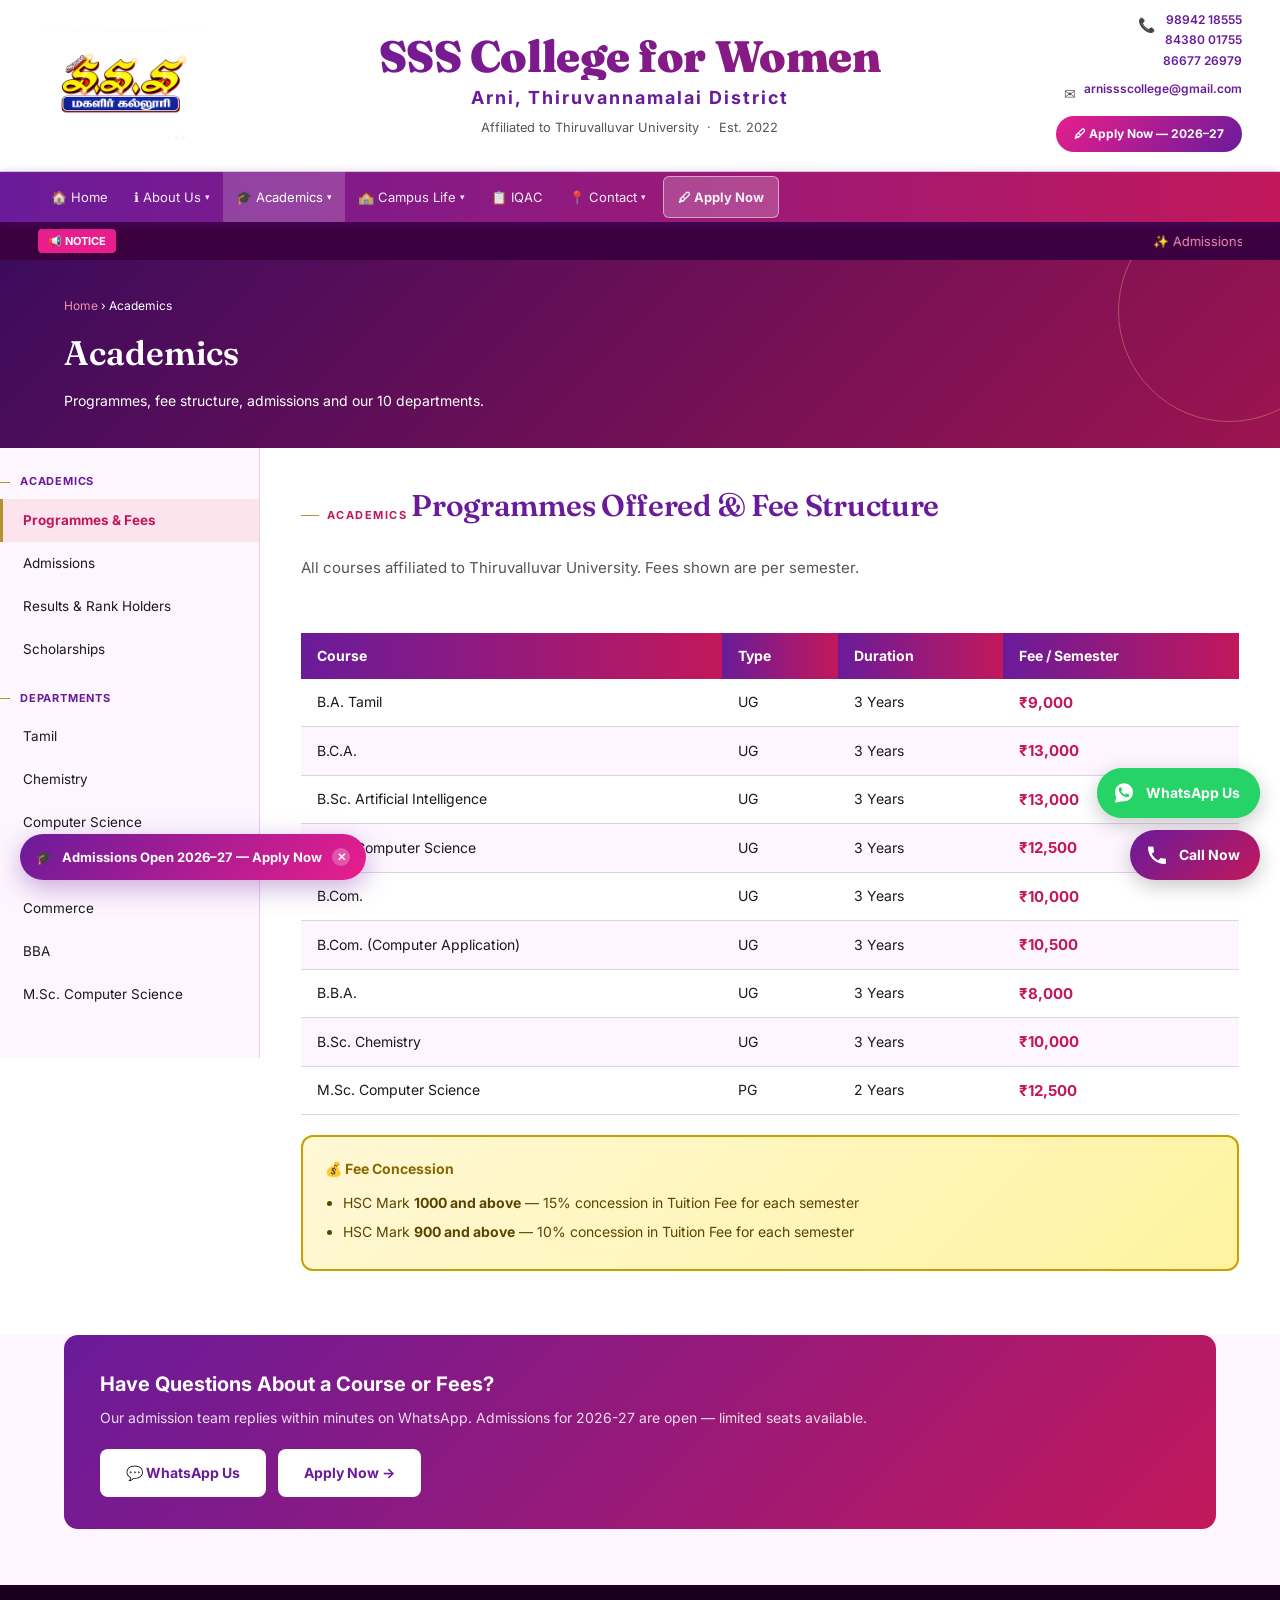
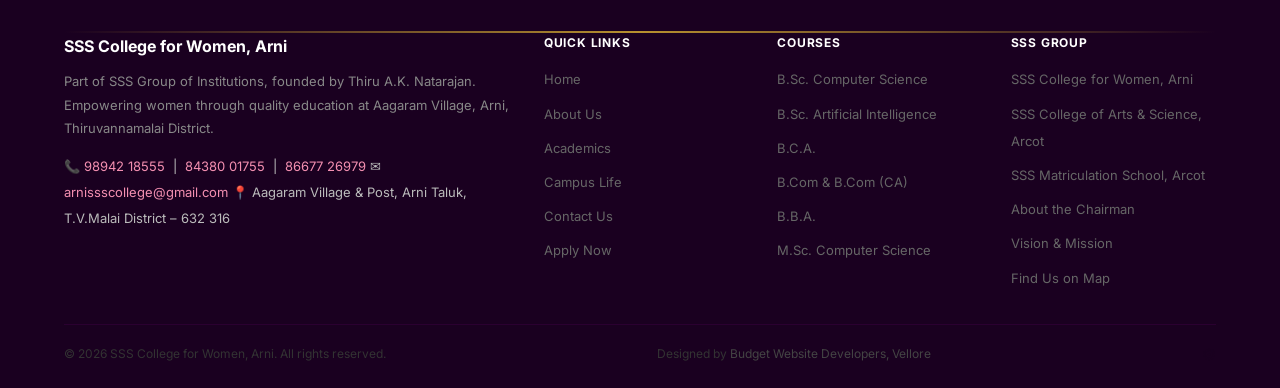
<file: academics.html>
<!doctype html>
<html lang="en">
  <head>
    <meta charset="UTF-8" />
    <meta name="viewport" content="width=device-width, initial-scale=1.0" />
    <title>
      Academics | SSS College for Women, Arni | Courses, Fees, Admissions,
      Departments
    </title>
    <meta
      name="description"
      content="Courses offered at SSS College for Women, Arni — B.Sc CS, AI, BCA, B.Com, BBA, Tamil, Chemistry, M.Sc CS. Fee structure, admissions, scholarships, departments and rank holders."
    />
    <meta name="robots" content="index, follow" />
    <link rel="canonical" href="https://ssswomenscollege.com/academics.html" />
    <link rel="stylesheet" href="style.css" />
    <link rel="preconnect" href="https://fonts.googleapis.com" />
    <link rel="preconnect" href="https://fonts.gstatic.com" crossorigin />
    <link rel="stylesheet" href="premium.css" />
  </head>
  <body>
    <div id="site-header-placeholder"></div>

    <div class="page-hero">
      <div class="breadcrumb">
        <a href="index.html">Home</a> &rsaquo; Academics
      </div>
      <h1>Academics</h1>
      <p>Programmes, fee structure, admissions and our 10 departments.</p>
    </div>

    <div class="tab-page-wrap">
      <aside class="tab-sidebar">
        <div class="tab-sidebar-group">
          <div class="tab-sidebar-group-title">Academics</div>
          <a class="tab-link" data-tab="programmes">Programmes &amp; Fees</a>
          <a class="tab-link" data-tab="admissions">Admissions</a>
          <a class="tab-link" data-tab="results">Results &amp; Rank Holders</a>
          <a class="tab-link" data-tab="scholarship">Scholarships</a>
        </div>
        <div class="tab-sidebar-group">
          <div class="tab-sidebar-group-title">Departments</div>
          <a class="tab-link" data-tab="dept-tamil">Tamil</a>
          <a class="tab-link" data-tab="dept-chem">Chemistry</a>
          <a class="tab-link" data-tab="dept-cs">Computer Science</a>
          <a class="tab-link" data-tab="dept-bca">BCA</a>
          <a class="tab-link" data-tab="dept-com">Commerce</a>
          <a class="tab-link" data-tab="dept-bba">BBA</a>
          <a class="tab-link" data-tab="dept-msc">M.Sc. Computer Science</a>
        </div>
      </aside>

      <div class="tab-content-area">
        <!-- PROGRAMMES & FEES -->
        <div class="tab-panel" data-tab="programmes">
          <div class="s-label">Academics</div>
          <h2 class="s-title">Programmes Offered &amp; Fee Structure</h2>
          <p class="s-sub">
            All courses affiliated to Thiruvalluvar University. Fees shown are
            per semester.
          </p>
          <div class="table-scroll">
            <table class="fee-table">
              <thead>
                <tr>
                  <th>Course</th>
                  <th>Type</th>
                  <th>Duration</th>
                  <th>Fee / Semester</th>
                </tr>
              </thead>
              <tbody>
                <tr>
                  <td>B.A. Tamil</td>
                  <td>UG</td>
                  <td>3 Years</td>
                  <td class="amt">₹9,000</td>
                </tr>
                <tr>
                  <td>B.C.A.</td>
                  <td>UG</td>
                  <td>3 Years</td>
                  <td class="amt">₹13,000</td>
                </tr>
                <tr>
                  <td>B.Sc. Artificial Intelligence</td>
                  <td>UG</td>
                  <td>3 Years</td>
                  <td class="amt">₹13,000</td>
                </tr>
                <tr>
                  <td>B.Sc. Computer Science</td>
                  <td>UG</td>
                  <td>3 Years</td>
                  <td class="amt">₹12,500</td>
                </tr>
                <tr>
                  <td>B.Com.</td>
                  <td>UG</td>
                  <td>3 Years</td>
                  <td class="amt">₹10,000</td>
                </tr>
                <tr>
                  <td>B.Com. (Computer Application)</td>
                  <td>UG</td>
                  <td>3 Years</td>
                  <td class="amt">₹10,500</td>
                </tr>
                <tr>
                  <td>B.B.A.</td>
                  <td>UG</td>
                  <td>3 Years</td>
                  <td class="amt">₹8,000</td>
                </tr>
                <tr>
                  <td>B.Sc. Chemistry</td>
                  <td>UG</td>
                  <td>3 Years</td>
                  <td class="amt">₹10,000</td>
                </tr>
                <tr>
                  <td>M.Sc. Computer Science</td>
                  <td>PG</td>
                  <td>2 Years</td>
                  <td class="amt">₹12,500</td>
                </tr>
              </tbody>
            </table>
          </div>
          <div class="fee-note">
            <h4>&#128176; Fee Concession</h4>
            <ul>
              <li>
                HSC Mark <strong>1000 and above</strong> — 15% concession in
                Tuition Fee for each semester
              </li>
              <li>
                HSC Mark <strong>900 and above</strong> — 10% concession in
                Tuition Fee for each semester
              </li>
            </ul>
          </div>
        </div>

        <!-- ADMISSIONS -->
        <div class="tab-panel" data-tab="admissions">
          <div class="s-label">Join Us</div>
          <h2 class="s-title">Admissions 2026-27</h2>
          <p class="s-sub">
            Admissions are open now. Follow these simple steps to secure your
            seat.
          </p>
          <div class="steps">
            <div class="step">
              <div class="step-num">1</div>
              <h3>Choose Your Course</h3>
              <p>
                Review programmes and fees, and select the course that matches
                your interest and HSC stream.
              </p>
            </div>
            <div class="step">
              <div class="step-num">2</div>
              <h3>Contact the Office</h3>
              <p>
                Call 98942 18555 / 84380 01755 or visit the campus to collect
                the application form.
              </p>
            </div>
            <div class="step">
              <div class="step-num">3</div>
              <h3>Submit Documents</h3>
              <p>
                Submit HSC mark sheet, transfer certificate, community
                certificate and passport photos.
              </p>
            </div>
            <div class="step">
              <div class="step-num">4</div>
              <h3>Confirm Your Seat</h3>
              <p>
                Pay the semester fee (concessions applied where eligible) and
                confirm your admission.
              </p>
            </div>
          </div>
          <div class="apply-cta">
            <div>
              <h3>&#128394; Apply for 2026-27 Now</h3>
              <p>
                Limited seats available across all programmes. Don't miss out!
              </p>
            </div>
            <a href="tel:+919894218555" class="btn-white" onclick="trackCall()"
              >&#128222; Call 98942 18555</a
            >
          </div>
        </div>

        <!-- RESULTS & RANK HOLDERS -->
        <div class="tab-panel" data-tab="results">
          <div class="s-label">Achievements</div>
          <h2 class="s-title">Results &amp; Rank Holders — 2022-2025 Batch</h2>
          <p class="s-sub">
            Our very first graduating batch produced outstanding results — proof
            of the quality of education at SSS College.
          </p>
          <div class="rank-grid">
            <div class="rank-card">
              <img
                src="images/rank-puvana.png"
                alt="A. Bhuvana – University Rank Holder"
                style="
                  width: 100%;
                  height: 250px;
                  object-fit: cover;
                  border-radius: 10px;
                "
              />

              <h3>A. Bhuvana</h3>
              <p>B.Com (Financial Management)</p>
              <span class="rank-badge">University V Rank</span>
            </div>
            <div class="rank-card">
              <img
                src="images/rank-lavanya.png"
                alt="A. Lavanya – University Rank Holder"
                style="
                  width: 100%;
                  height: 250px;
                  object-fit: cover;
                  border-radius: 10px;
                "
              />

              <h3>R. Lavanya</h3>
              <p>B.Com (Computer Application)</p>
              <span class="rank-badge">University IX Rank</span>
            </div>
            <div class="rank-card">
              <img
                src="images/rank-vimala.png"
                alt="A. Bhuvana – University Rank Holder"
                style="
                  width: 100%;
                  height: 250px;
                  object-fit: cover;
                  border-radius: 10px;
                "
              />

              <h3>A. Vimala</h3>
              <p>B.A. Tamil</p>
              <span class="rank-badge">University IV Rank</span>
            </div>
            <div class="rank-card rank-card-gold">
              <div class="medal">&#11088;</div>
              <h3>49 Students</h3>
              <p>First Class with Distinction</p>
              <span class="rank-badge">2022–2025 Batch</span>
            </div>
          </div>
          <p style="margin-top: 20px; font-size: 14px; color: var(--muted)">
            A total of <strong>49 students</strong> secured First Class with
            Distinction across B.A. Tamil, B.Sc. Computer Science, B.C.A. and
            B.Com (Financial Management &amp; Computer Application) in the
            2022-2025 batch — an exceptional outcome for the college's first
            cohort.
          </p>
        </div>

        <!-- SCHOLARSHIPS -->
        <div class="tab-panel" data-tab="scholarship">
          <div class="s-label">Financial Support</div>
          <h2 class="s-title">Scholarships &amp; Fee Concessions</h2>
          <p class="s-sub">
            SSS College for Women is committed to making quality education
            affordable for every student.
          </p>
          <div class="fee-note">
            <h4>&#127381; Merit-Based Fee Concession</h4>
            <ul>
              <li>
                HSC Mark 1000 and above — <strong>15%</strong> concession in
                tuition fee, every semester
              </li>
              <li>
                HSC Mark 900 and above — <strong>10%</strong> concession in
                tuition fee, every semester
              </li>
            </ul>
          </div>
          <div class="card-grid" style="margin-top: 20px">
            <div class="card">
              <div class="card-icon">&#127891;</div>
              <div class="card-body">
                <h3>Government Scholarships</h3>
                <p>
                  Students may also be eligible for Tamil Nadu government
                  scholarships based on community and income criteria.
                </p>
              </div>
            </div>
          </div>
          <div class="card-grid" style="margin-top: 20px">
            <div class="card">
              <div class="card-icon">&#127891;</div>
              <div class="card-body">
                <h3>Private Scholarships and Others</h3>
                <p>
                  Students may also be eligible for Other scholarships based on
                  family income criteria.
                </p>
              </div>
            </div>
          </div>
        </div>

        <!-- DEPARTMENTS -->
        <div class="tab-panel" data-tab="dept-tamil">
          <div class="s-label">Department</div>
          <h2 class="s-title">Department of Tamil</h2>
          <p>
            Offering B.A. Tamil — a 3-year UG programme focused on Tamil
            language, literature, classical and modern works, grammar, and
            translation studies. The department nurtures appreciation for Tamil
            heritage while equipping students with strong communication and
            analytical skills.
          </p>
          <div class="card-grid" style="margin-top: 18px">
            <div class="card">
              <div class="card-icon">&#128216;</div>
              <div class="card-body">
                <h3>B.A. Tamil</h3>
                <p>3 Years · ₹9,000/sem</p>
              </div>
            </div>
          </div>
        </div>

        <div class="tab-panel" data-tab="dept-chem">
          <div class="s-label">Department</div>
          <h2 class="s-title">Department of Chemistry</h2>
          <p>
            Offering B.Sc. Chemistry — a 3-year UG programme covering Organic,
            Inorganic and Physical Chemistry with advanced laboratory training.
            Students gain strong practical exposure preparing them for further
            studies or careers in research, healthcare, and industry.
          </p>
          <div class="card-grid" style="margin-top: 18px">
            <div class="card">
              <div class="card-icon">&#127774;</div>
              <div class="card-body">
                <h3>B.Sc. Chemistry</h3>
                <p>3 Years · ₹10,000/sem</p>
              </div>
            </div>
          </div>
        </div>

        <div class="tab-panel" data-tab="dept-cs">
          <div class="s-label">Department</div>
          <h2 class="s-title">Department of Computer Science</h2>
          <p>
            Offering B.Sc. Computer Science and B.Sc. Artificial Intelligence —
            equipping students with programming, database management,
            networking, machine learning and modern software development skills
            in our 24-hour AC computer lab with solar backup.
          </p>
          <div class="card-grid" style="margin-top: 18px">
            <div class="card">
              <div class="card-icon">&#128187;</div>
              <div class="card-body">
                <h3>B.Sc. Computer Science</h3>
                <p>3 Years · ₹12,500/sem</p>
              </div>
            </div>
            <div class="card">
              <div class="card-icon">&#129302;</div>
              <div class="card-body">
                <h3>B.Sc. Artificial Intelligence</h3>
                <p>3 Years · ₹13,000/sem</p>
              </div>
            </div>
          </div>
        </div>

        <div class="tab-panel" data-tab="dept-bca">
          <div class="s-label">Department</div>
          <h2 class="s-title">Department of BCA</h2>
          <p>
            The Bachelor of Computer Applications programme builds strong
            programming logic, application development, and digital business
            solution skills — preparing graduates for IT industry roles and
            further postgraduate study.
          </p>
          <div class="card-grid" style="margin-top: 18px">
            <div class="card">
              <div class="card-icon">&#128202;</div>
              <div class="card-body">
                <h3>B.C.A.</h3>
                <p>3 Years · ₹13,000/sem</p>
              </div>
            </div>
          </div>
        </div>

        <div class="tab-panel" data-tab="dept-com">
          <div class="s-label">Department</div>
          <h2 class="s-title">Department of Commerce</h2>
          <p>
            Offering B.Com and B.Com (Computer Application) — covering
            accounting, taxation, finance, auditing and computer applications in
            commerce. Our commerce graduates have already produced two
            university rank holders in their first batch.
          </p>
          <div class="card-grid" style="margin-top: 18px">
            <div class="card">
              <div class="card-icon">&#128176;</div>
              <div class="card-body">
                <h3>B.Com.</h3>
                <p>3 Years · ₹10,000/sem</p>
              </div>
            </div>
            <div class="card">
              <div class="card-icon">&#128202;</div>
              <div class="card-body">
                <h3>B.Com. (Computer Application)</h3>
                <p>3 Years · ₹10,500/sem</p>
              </div>
            </div>
          </div>
        </div>

        <div class="tab-panel" data-tab="dept-bba">
          <div class="s-label">Department</div>
          <h2 class="s-title">Department of BBA</h2>
          <p>
            The Bachelor of Business Administration programme develops
            management principles, entrepreneurship skills, and leadership
            qualities — preparing students for careers in business management or
            entrepreneurial ventures of their own.
          </p>
          <div class="card-grid" style="margin-top: 18px">
            <div class="card">
              <div class="card-icon">&#128188;</div>
              <div class="card-body">
                <h3>B.B.A.</h3>
                <p>3 Years · ₹8,000/sem</p>
              </div>
            </div>
          </div>
        </div>

        <div class="tab-panel" data-tab="dept-msc">
          <div class="s-label">Department</div>
          <h2 class="s-title">Department of M.Sc. Computer Science</h2>
          <p>
            Our postgraduate programme in Computer Science offers advanced
            computing, research methodology, cloud technologies, AI, and
            software engineering — for graduates seeking to deepen their
            technical expertise or pursue research and academic careers.
          </p>
          <div class="card-grid" style="margin-top: 18px">
            <div class="card">
              <div class="card-icon">&#127891;</div>
              <div class="card-body">
                <h3>M.Sc. Computer Science</h3>
                <p>2 Years (PG) · ₹12,500/sem</p>
              </div>
            </div>
          </div>
        </div>
      </div>
    </div>

    <div class="section alt" style="padding-top: 0">
      <div class="apply-cta">
        <div>
          <h3>Have Questions About a Course or Fees?</h3>
          <p>
            Our admission team replies within minutes on WhatsApp. Admissions
            for 2026-27 are open — limited seats available.
          </p>
        </div>
        <div style="display: flex; gap: 12px; flex-wrap: wrap">
          <a
            href="https://wa.me/919894218555?text=Respected%20Sir%2FMadam%2C%20I%20am%20interested%20in%20joining%20SSS%20College%20for%20Women%2C%20Arni.%20Kindly%20share%20details%20regarding%20admissions%2C%20available%20courses%2C%20and%20fees.%20Thank%20you."
            class="btn-white"
            target="_blank"
            rel="noopener"
            onclick="trackWA()"
            >&#128172; WhatsApp Us</a
          >
          <a href="contact.html#tab=info" class="btn-white"
            >Apply Now &#8594;</a
          >
        </div>
      </div>
    </div>

    <div id="site-footer-placeholder"></div>
    <script src="main.js"></script>
    <script src="premium.js"></script>
  </body>
</html>
</file>
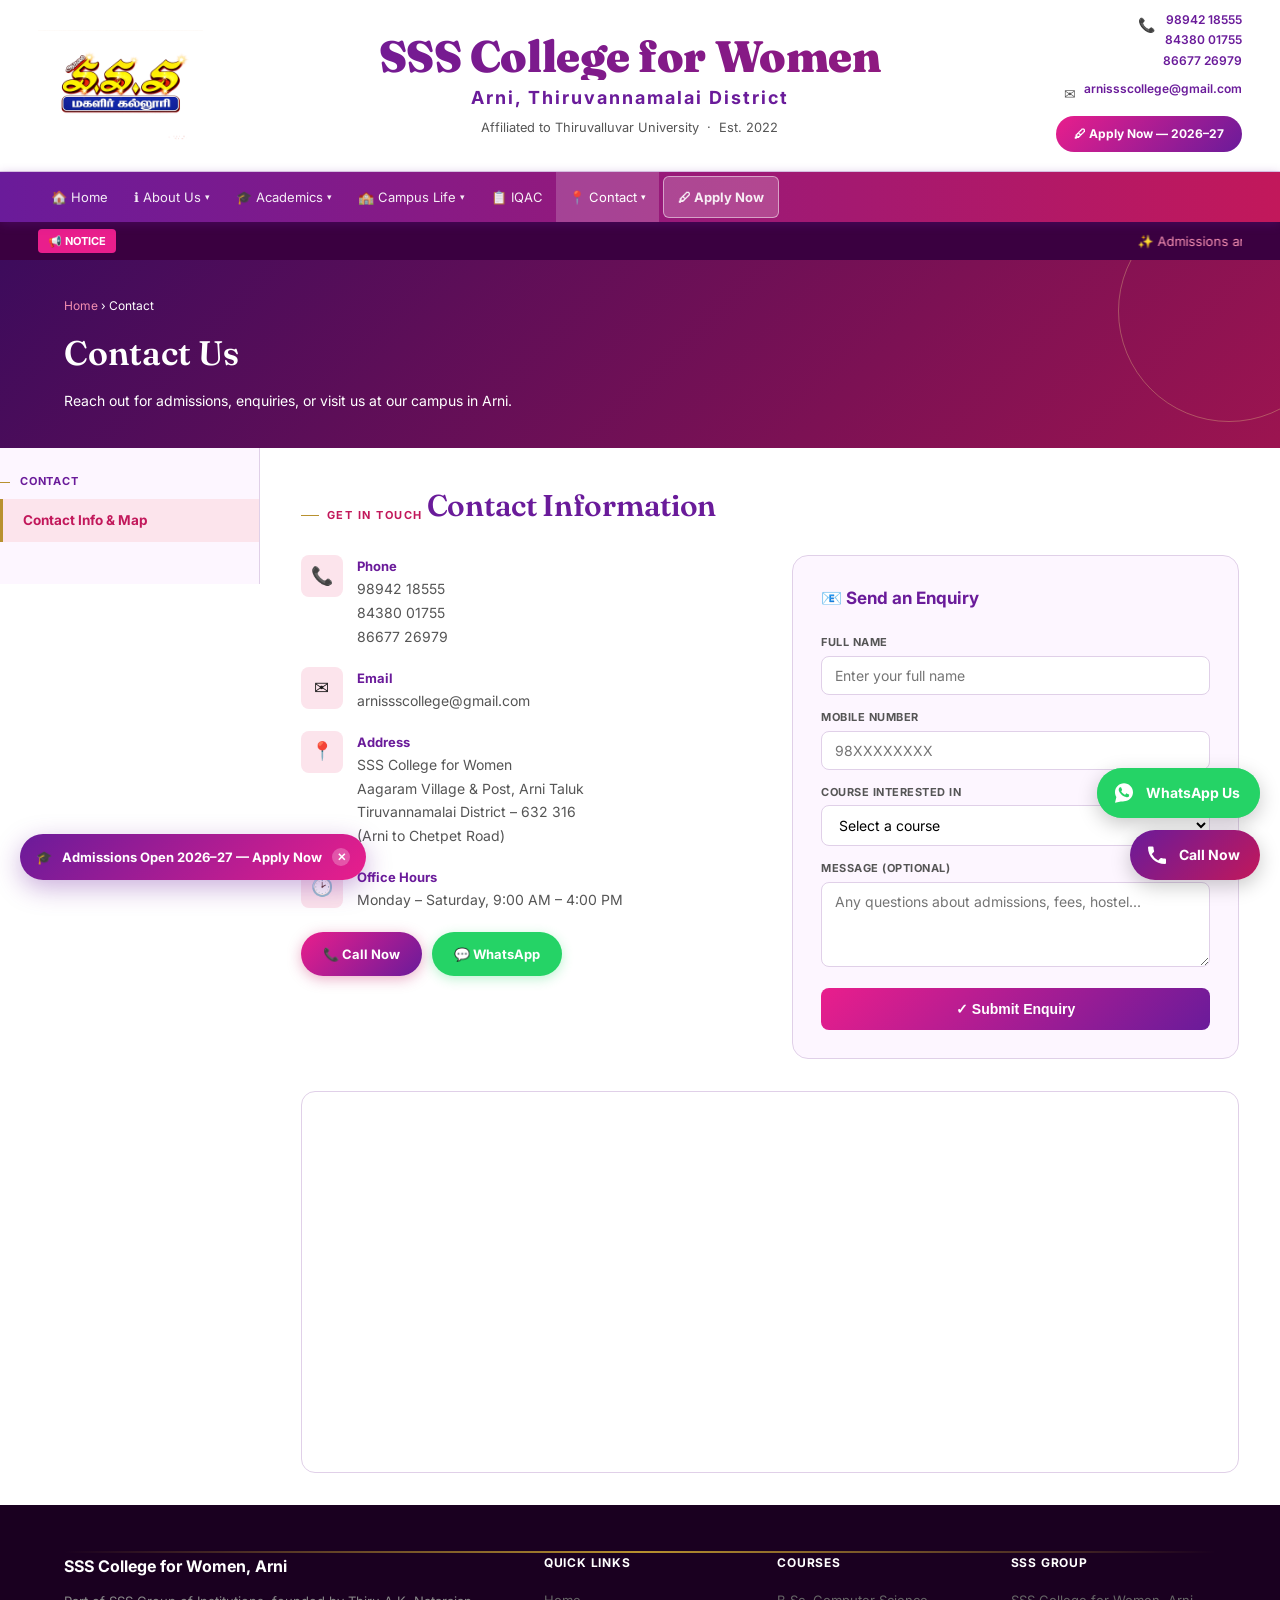
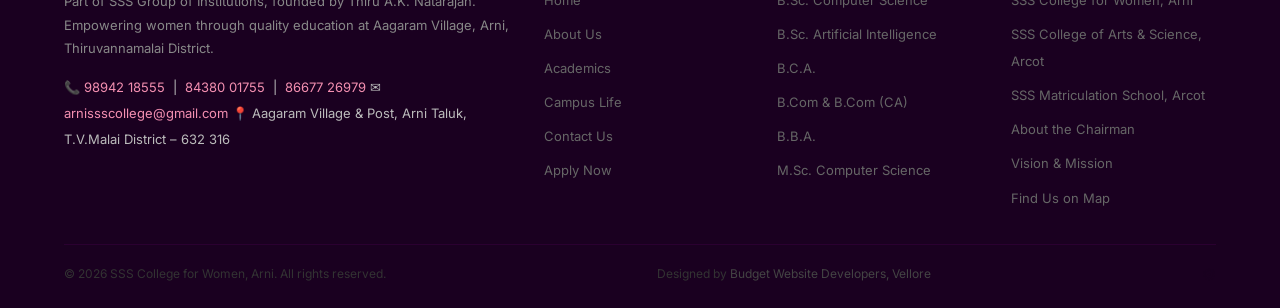
<file: contact.html>
<!doctype html>
<html lang="en">
  <head>
    <meta charset="UTF-8" />
    <meta name="viewport" content="width=device-width, initial-scale=1.0" />
    <title>
      Contact Us | SSS College for Women, Arni | IQAC, NAAC, Alumnae
    </title>
    <meta
      name="description"
      content="Contact SSS College for Women, Arni. Call 98942 18555 / 84380 01755 / 86677 26979. Email arnissscollege@gmail.com. Also see IQAC, NAAC and Alumnae information."
    />
    <meta name="robots" content="index, follow" />
    <link rel="canonical" href="https://ssswomenscollege.com/contact.html" />
    <link rel="stylesheet" href="style.css" />
    <link rel="preconnect" href="https://fonts.googleapis.com" />
    <link rel="preconnect" href="https://fonts.gstatic.com" crossorigin />
    <link rel="stylesheet" href="premium.css" />
  </head>
  <body>
    <div id="site-header-placeholder"></div>

    <div class="page-hero">
      <div class="breadcrumb">
        <a href="index.html">Home</a> &rsaquo; Contact
      </div>
      <h1>Contact Us</h1>
      <p>
        Reach out for admissions, enquiries, or visit us at our campus in Arni.
      </p>
    </div>

    <div class="tab-page-wrap">
      <aside class="tab-sidebar">
        <div class="tab-sidebar-group">
          <div class="tab-sidebar-group-title">Contact</div>
          <a class="tab-link" data-tab="info">Contact Info &amp; Map</a>

          <!-- <a class="tab-link" data-tab="naac">NAAC</a> -->
        </div>
      </aside>

      <div class="tab-content-area">
        <!-- CONTACT INFO + MAP -->
        <div class="tab-panel" data-tab="info">
          <div class="s-label">Get in Touch</div>
          <h2 class="s-title">Contact Information</h2>
          <div class="two-col">
            <div>
              <div class="c-row">
                <div class="c-icon">&#128222;</div>
                <div>
                  <strong>Phone</strong>
                  <p>
                    <a href="tel:+919894218555" onclick="trackCall()"
                      >98942 18555</a
                    ><br /><a href="tel:+918438001755" onclick="trackCall()"
                      >84380 01755</a
                    ><br /><a href="tel:+918667726979" onclick="trackCall()"
                      >86677 26979</a
                    >
                  </p>
                </div>
              </div>
              <div class="c-row">
                <div class="c-icon">&#9993;</div>
                <div>
                  <strong>Email</strong>
                  <p>
                    <a href="mailto:arnissscollege@gmail.com"
                      >arnissscollege@gmail.com</a
                    >
                  </p>
                </div>
              </div>
              <div class="c-row">
                <div class="c-icon">&#128205;</div>
                <div>
                  <strong>Address</strong>
                  <p>
                    SSS College for Women<br />Aagaram Village &amp; Post, Arni
                    Taluk<br />Tiruvannamalai District – 632 316<br />(Arni to
                    Chetpet Road)
                  </p>
                </div>
              </div>
              <div class="c-row">
                <div class="c-icon">&#128337;</div>
                <div>
                  <strong>Office Hours</strong>
                  <p>Monday – Saturday, 9:00 AM – 4:00 PM</p>
                </div>
              </div>
              <div class="contact-btns" style="margin-top: 20px">
                <a
                  href="tel:+919894218555"
                  class="btn-primary"
                  onclick="trackCall()"
                  >&#128222; Call Now</a
                >
                <a
                  href="https://wa.me/919894218555?text=Respected%20Sir%2FMadam%2C%20I%20am%20interested%20in%20joining%20SSS%20College%20for%20Women%2C%20Arni.%20Kindly%20share%20details%20regarding%20admissions%2C%20available%20courses%2C%20and%20fees.%20Thank%20you."
                  class="btn-wa"
                  onclick="trackWA()"
                  target="_blank"
                  >&#128172; WhatsApp</a
                >
              </div>
            </div>
            <form
              class="enquiry-box"
              id="enquiryForm"
              action="https://api.web3forms.com/submit"
              method="POST"
              onsubmit="return submitEnquiry(event, this);"
              novalidate
            >
              <input
                type="hidden"
                name="access_key"
                value="ef179c0f-71b1-4167-aaf3-29e8eff3de8b"
              />
              <input
                type="hidden"
                name="subject"
                value="New Admission Enquiry — SSS College Website"
              />
              <input
                type="hidden"
                name="from_name"
                value="SSS College Website"
              />
              <p style="position: absolute; left: -9999px">
                <label
                  >Don't fill this out if you're human:
                  <input
                    type="checkbox"
                    name="botcheck"
                    tabindex="-1"
                    autocomplete="off"
                /></label>
              </p>
              <h3>&#128231; Send an Enquiry</h3>
              <div class="form-group">
                <label>Full Name</label>
                <input
                  type="text"
                  id="eq-name"
                  name="name"
                  required
                  minlength="3"
                  maxlength="60"
                  pattern="[A-Za-z\s.']{3,60}"
                  title="Please enter a valid name (letters only, at least 3 characters)"
                  placeholder="Enter your full name"
                />
              </div>
              <div class="form-group">
                <label>Mobile Number</label>
                <input
                  type="tel"
                  id="eq-phone"
                  name="phone"
                  required
                  pattern="[6-9][0-9]{9}"
                  maxlength="10"
                  inputmode="numeric"
                  title="Please enter a valid 10-digit Indian mobile number"
                  placeholder="98XXXXXXXX"
                />
              </div>
              <div class="form-group">
                <label>Course Interested In</label>
                <select id="eq-course" name="course" required>
                  <option value="">Select a course</option>
                  <option>B.Sc. Computer Science</option>
                  <option>B.Sc. Artificial Intelligence</option>
                  <option>B.C.A.</option>
                  <option>B.A. Tamil</option>
                  <option>B.Com</option>
                  <option>B.Com (Computer Application)</option>
                  <option>B.B.A.</option>
                  <option>B.Sc. Chemistry</option>
                  <option>M.Sc. Computer Science</option>
                </select>
              </div>
              <div class="form-group">
                <label>Message (Optional)</label>
                <textarea
                  id="eq-msg"
                  name="message"
                  maxlength="500"
                  placeholder="Any questions about admissions, fees, hostel..."
                ></textarea>
              </div>
              <button class="btn-submit" type="submit">
                &#10003; Submit Enquiry
              </button>
              <p
                id="enquiryStatusMsg"
                class="enquiry-status-msg"
                role="status"
              ></p>
            </form>
          </div>
          <div class="map-wrap">
            <iframe
              src="https://www.google.com/maps/embed?pb=!1m18!1m12!1m3!1d3893.586951914669!2d79.30277099324368!3d12.609451365217007!2m3!1f0!2f0!3f0!3m2!1i1024!2i768!4f13.1!3m3!1m2!1s0x3bad2b460b4c6ad1%3A0xf7a0a7ff7fb5b4af!2sSSS%20College%20for%20Women%2C%20Arni!5e0!3m2!1sen!2sin!4v1782866900261!5m2!1sen!2sin"
              width="100%"
              height="380"
              style="border: 0; display: block"
              allowfullscreen
              loading="lazy"
              title="SSS College for Women, Arni Location"
            ></iframe>
          </div>
        </div>
      </div>
    </div>

    <div id="site-footer-placeholder"></div>
    <script src="main.js"></script>
    <script src="premium.js"></script>
  </body>
</html>
</file>
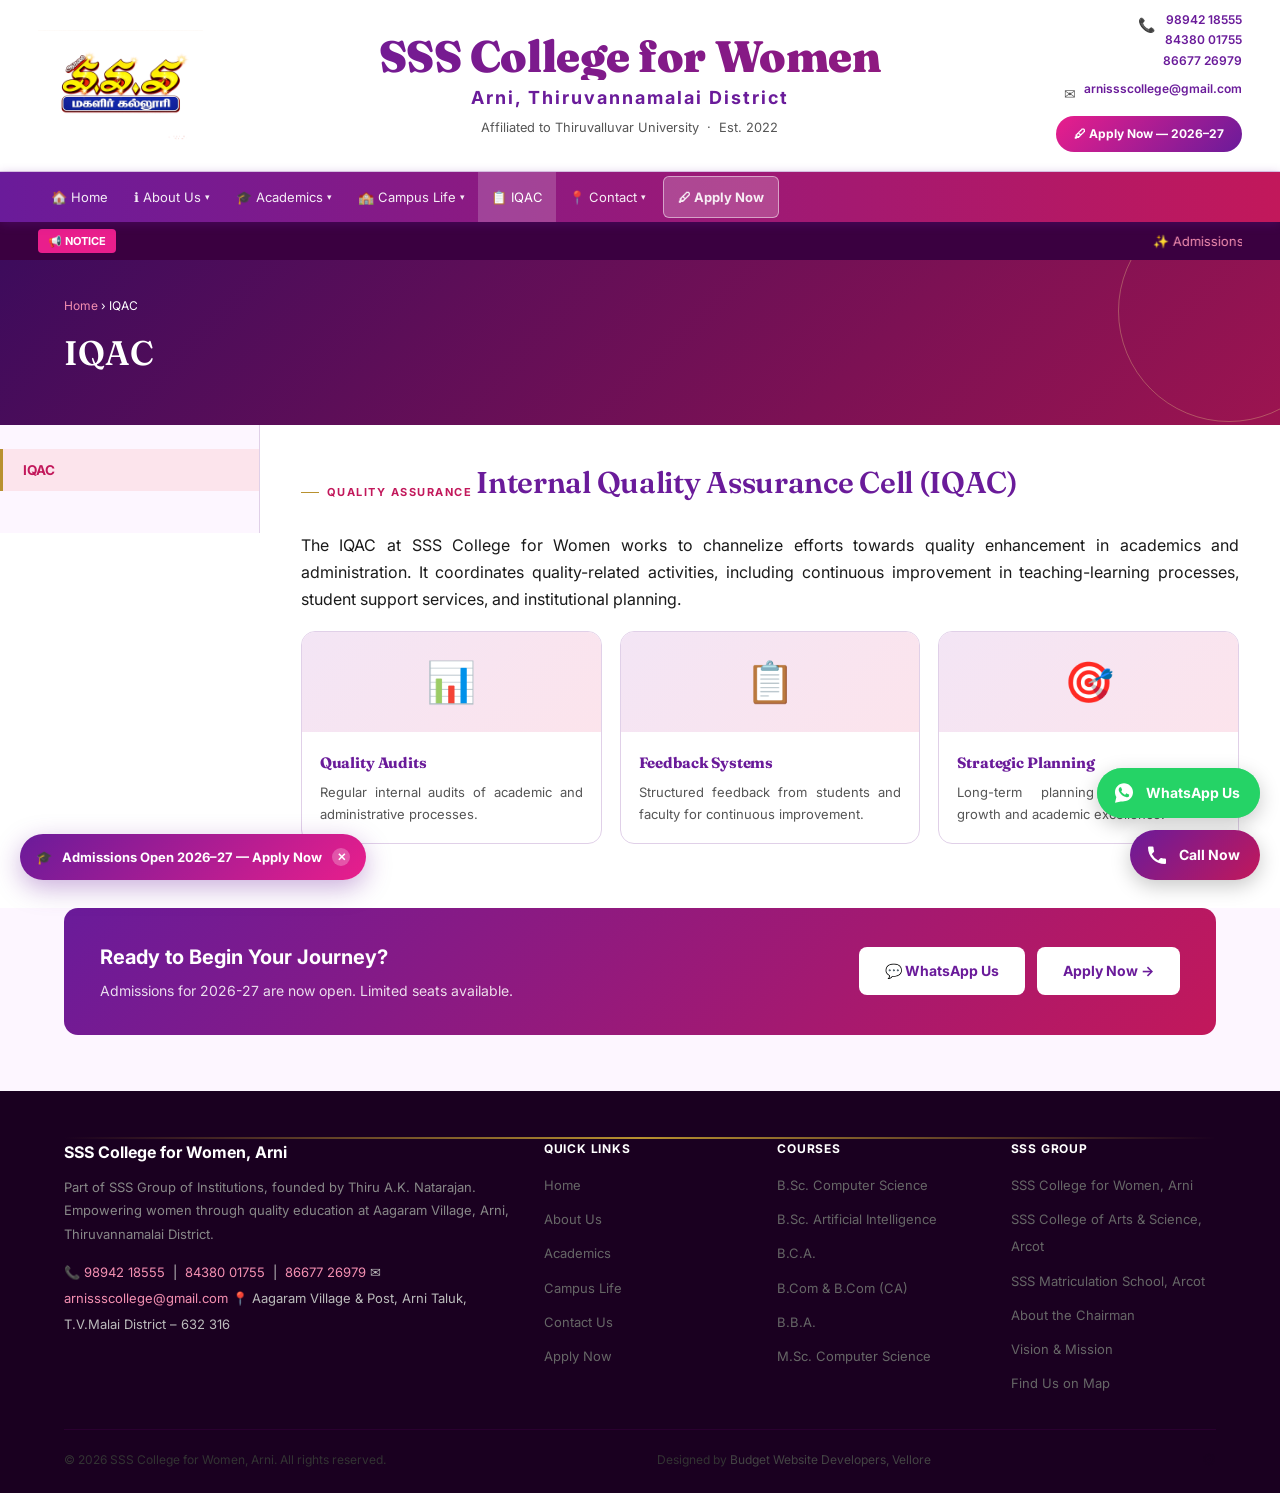
<file: IQAC.html>
<!doctype html>
<html lang="en">
  <head>
    <meta charset="UTF-8" />
    <meta name="viewport" content="width=device-width, initial-scale=1.0" />
    <title>IQAC | SSS College for Women, Arni</title>
    <meta
      name="description"
      content="Contact SSS College for Women, Arni. Call 98942 18555 / 84380 01755 / 86677 26979. Email arnissscollege@gmail.com. Also see IQAC, NAAC and Alumnae information."
    />
    <meta name="robots" content="index, follow" />
    <link rel="canonical" href="https://ssswomenscollege.com/contact.html" />
    <link rel="stylesheet" href="style.css" />
    <link rel="preconnect" href="https://fonts.googleapis.com" />
    <link rel="preconnect" href="https://fonts.gstatic.com" crossorigin />
    <link rel="stylesheet" href="premium.css" />
  </head>
  <body>
    <div id="site-header-placeholder"></div>

    <div class="page-hero">
      <div class="breadcrumb"><a href="index.html">Home</a> &rsaquo; IQAC</div>
      <h1>IQAC</h1>
      <p></p>
    </div>

    <div class="tab-page-wrap">
      <aside class="tab-sidebar">
        <div class="tab-sidebar-group">
          <a class="tab-link" data-tab="iqac">IQAC</a>
        </div>
      </aside>

      <div class="tab-content-area">
        <!-- IQAC -->
        <div class="tab-panel" data-tab="iqac">
          <div class="s-label">Quality Assurance</div>
          <h2 class="s-title">Internal Quality Assurance Cell (IQAC)</h2>
          <p>
            The IQAC at SSS College for Women works to channelize efforts
            towards quality enhancement in academics and administration. It
            coordinates quality-related activities, including continuous
            improvement in teaching-learning processes, student support
            services, and institutional planning.
          </p>
          <div class="card-grid" style="margin-top: 18px">
            <div class="card">
              <div class="card-icon">&#128202;</div>
              <div class="card-body">
                <h3>Quality Audits</h3>
                <p>
                  Regular internal audits of academic and administrative
                  processes.
                </p>
              </div>
            </div>
            <div class="card">
              <div class="card-icon">&#128203;</div>
              <div class="card-body">
                <h3>Feedback Systems</h3>
                <p>
                  Structured feedback from students and faculty for continuous
                  improvement.
                </p>
              </div>
            </div>
            <div class="card">
              <div class="card-icon">&#127919;</div>
              <div class="card-body">
                <h3>Strategic Planning</h3>
                <p>
                  Long-term planning for institutional growth and academic
                  excellence.
                </p>
              </div>
            </div>
          </div>
        </div>
      </div>
    </div>

    <div class="section alt" style="padding-top: 0">
      <div class="apply-cta">
        <div>
          <h3>Ready to Begin Your Journey?</h3>
          <p>Admissions for 2026-27 are now open. Limited seats available.</p>
        </div>
        <div style="display: flex; gap: 12px; flex-wrap: wrap">
          <a
            href="https://wa.me/919894218555?text=Respected%20Sir%2FMadam%2C%20I%20am%20interested%20in%20joining%20SSS%20College%20for%20Women%2C%20Arni.%20Kindly%20share%20details%20regarding%20admissions%2C%20available%20courses%2C%20and%20fees.%20Thank%20you."
            class="btn-white"
            target="_blank"
            rel="noopener"
            onclick="trackWA()"
            >&#128172; WhatsApp Us</a
          >
          <a href="contact.html#tab=info" class="btn-white"
            >Apply Now &#8594;</a
          >
        </div>
      </div>
    </div>

    <div id="site-footer-placeholder"></div>
    <script src="main.js"></script>
    <script src="premium.js"></script>
  </body>
</html>
</file>
<file: style.css>
* {
  box-sizing: border-box;
  margin: 0;
  padding: 0;
}

:root {
  --pink: #c2185b;
  --pink2: #e91e8c;
  --pink3: #fce4ec;
  --pink4: #f48fb1;
  --purple: #6a1b9a;
  --purple2: #9c27b0;
  --purple3: #f3e5f5;
  --purple4: #ce93d8;
  --gold: #c8a000;
  --text: #1a1a1a;
  --muted: #555;
  --border: #e0d0e8;
  --bg: #fdf6ff;
}

body {
  font-family: 'Segoe UI', Arial, sans-serif;
  color: var(--text);
  line-height: 1.7;
  background: #fff;
}

a {
  color: inherit;
  text-decoration: none;
}

img {
  max-width: 100%;
  display: block;
}

/* ═══════════════════════════════════════════
   HEADER — Identity row + sticky nav row
═══════════════════════════════════════════ */
.site-header {
  background: #fff;
}

/* ── Row 1: Identity (scrolls away) ── */
.header-identity {
  background: #fff;
  border-bottom: 1px solid var(--border);
  padding: 10px 3%;
}

.header-identity-inner {
  display: grid;
  grid-template-columns: auto 1fr auto;
  align-items: center;
  gap: 20px;
  max-width: 1400px;
  margin: 0 auto;
}

.header-logo-link {
  display: flex;
  align-items: center;
  flex-shrink: 0;
}

.header-logo-img {
  height: 110px;
  width: auto;
  object-fit: contain;
}

.header-college-name {
  text-align: center;
}

.header-sss {
  display: block;
  font-size: clamp(22px, 3.5vw, 44px);
  font-weight: 900;
  line-height: 1.1;
  background: linear-gradient(135deg, var(--purple), var(--pink));
  -webkit-background-clip: text;
  -webkit-text-fill-color: transparent;
  background-clip: text;
  letter-spacing: -1px;
}

.header-arni {
  display: block;
  font-size: clamp(12px, 1.5vw, 18px);
  font-weight: 700;
  color: var(--purple);
  letter-spacing: 2px;
  margin-top: 3px;
}

.header-affil {
  display: block;
  font-size: clamp(10px, 1vw, 13px);
  color: var(--muted);
  margin-top: 3px;
}

.header-contact-info {
  text-align: right;
  flex-shrink: 0;
}

.header-contact-row {
  display: flex;
  align-items: flex-start;
  justify-content: flex-end;
  gap: 8px;
  font-size: 12px;
  color: var(--muted);
  line-height: 1.7;
}

.hc-icon {
  font-size: 14px;
  margin-top: 3px;
  flex-shrink: 0;
}

.header-contact-row a {
  color: var(--purple);
  font-weight: 600;
}

.header-contact-row a:hover {
  color: var(--pink);
}

.header-apply-btn {
  display: inline-block;
  margin-top: 10px;
  background: linear-gradient(135deg, var(--pink2), var(--purple));
  color: #fff;
  padding: 8px 18px;
  border-radius: 20px;
  font-weight: 700;
  font-size: 12px;
}

.header-apply-btn:hover {
  opacity: .9;
}

/* ── Row 2: Nav bar (sticky) ── */
.header-nav {
  background: linear-gradient(90deg, var(--purple) 0%, var(--pink) 100%);
  position: sticky;
  top: 0;
  z-index: 500;
  box-shadow: 0 2px 10px rgba(106, 27, 154, .3);
}

.header-nav-inner {
  max-width: 1400px;
  margin: 0 auto;
  padding: 0 3%;
  display: flex;
  align-items: center;
  justify-content: space-between;
  position: relative;
}

/* ── Nav links (desktop) ── */
.nav-links {
  display: flex;
  list-style: none;
  align-items: center;
}

.nav-links>li>a {
  color: #fff;
  font-size: 13px;
  padding: 14px 13px;
  display: flex;
  align-items: center;
  gap: 4px;
  opacity: .92;
  transition: background .2s;
  white-space: nowrap;
}

.nav-links>li>a:hover,
.nav-links>li>a.active {
  background: rgba(255, 255, 255, .18);
  opacity: 1;
}

.nav-apply-btn {
  background: rgba(255, 255, 255, .22) !important;
  border: 1px solid rgba(255, 255, 255, .55) !important;
  border-radius: 6px !important;
  font-weight: 700 !important;
  margin-left: 4px;
  padding: 9px 14px !important;
}

/* ── Dropdown arrow ── */
.sub-arrow {
  font-size: 9px;
  transition: transform .2s;
  display: inline-block;
}

/* ── DESKTOP DROPDOWN ── */
.has-sub {
  position: relative;
}

.sub-menu {
  display: none;
  position: absolute;
  top: 100%;
  left: 0;
  background: #fff;
  min-width: 230px;
  max-height: 70vh;
  overflow-y: auto;
  border-radius: 0 0 10px 10px;
  box-shadow: 0 10px 32px rgba(106, 27, 154, .22);
  z-index: 600;
  border-top: 3px solid var(--pink2);
  list-style: none;
  padding: 6px 0;
}

/* keep open on hover (desktop) */
.has-sub:hover>.sub-menu {
  display: block;
}

.has-sub:hover .sub-arrow {
  transform: rotate(180deg);
}

.sub-menu li a {
  display: block;
  padding: 9px 18px;
  font-size: 13px;
  color: var(--text) !important;
  opacity: 1 !important;
  border-bottom: 1px solid #f4eaf8;
  white-space: nowrap;
  background: none;
}

.sub-menu li a:hover {
  background: var(--pink3);
  color: var(--pink) !important;
}

.sub-divider {
  padding: 8px 18px 4px;
  font-size: 10px;
  font-weight: 700;
  color: var(--purple);
  text-transform: uppercase;
  letter-spacing: .8px;
  background: var(--purple3);
}

/* Academics dropdown: two-column layout (lots of items) */
/* Wide dropdown: two-column layout for menus with many items */
.sub-menu-wide {
  display: none;
  columns: 2;
  column-gap: 0;
  min-width: 420px;
  max-width: 520px;
}

.has-sub:hover>.sub-menu-wide {
  display: block;
}

.sub-menu-wide li {
  break-inside: avoid;
}

/* ── Hamburger ── */
.hamburger {
  display: none;
  flex-direction: column;
  gap: 5px;
  cursor: pointer;
  padding: 10px;
  flex-shrink: 0;
}

.hamburger span {
  width: 24px;
  height: 2px;
  background: #fff;
  display: block;
  transition: all .3s;
}

/* X animation */
.hamburger.open span:nth-child(1) {
  transform: translateY(7px) rotate(45deg);
}

.hamburger.open span:nth-child(2) {
  opacity: 0;
}

.hamburger.open span:nth-child(3) {
  transform: translateY(-7px) rotate(-45deg);
}

/* ── NOTICE BAR ── */
.notice-bar {
  background: #3a0040;
  padding: 7px 3%;
  display: flex;
  align-items: center;
  gap: 12px;
}

.notice-bar .nb-label {
  background: var(--pink2);
  color: #fff;
  font-size: 11px;
  font-weight: 700;
  padding: 3px 10px;
  border-radius: 4px;
  white-space: nowrap;
  flex-shrink: 0;
}

.notice-bar marquee {
  color: var(--pink4);
  font-size: 13px;
}

/* ═══════════════════════════════════════════
   HERO
═══════════════════════════════════════════ */
.hero {
  background: #fff;
}

.hero-title-bar {
  background: linear-gradient(135deg, var(--purple) 0%, var(--pink) 100%);
  padding: 28px 3% 22px;
  text-align: center;
  color: #fff;
}

.hero-title-inner {
  max-width: 900px;
  margin: 0 auto;
}

.hero-badge {
  display: inline-block;
  background: rgba(255, 255, 255, .2);
  border: 1px solid rgba(255, 255, 255, .5);
  color: #fff;
  font-size: 12px;
  font-weight: 600;
  padding: 5px 18px;
  border-radius: 30px;
  margin-bottom: 14px;
}

.hero-college-name {
  display: flex;
  align-items: baseline;
  justify-content: center;
  gap: 14px;
  flex-wrap: wrap;
  margin-bottom: 10px;
}

.hero-sss {
  font-size: clamp(60px, 12vw, 120px);
  font-weight: 900;
  line-height: 1;
  color: #fff;
  text-shadow: 0 3px 20px rgba(0, 0, 0, .3);
  letter-spacing: -2px;
}

.hero-college-text {
  font-size: clamp(22px, 4.5vw, 48px);
  font-weight: 700;
  color: rgba(255, 255, 255, .95);
  line-height: 1.15;
}

.hero-tagline {
  font-size: clamp(12px, 1.5vw, 15px);
  opacity: .88;
  margin: 0;
}

/* Carousel */
.carousel-wrap {
  position: relative;
  overflow: hidden;
  background: #000;
  line-height: 0;
}

.carousel-viewport {
  overflow: hidden;
  width: 100%;
}

.carousel-track {
  display: flex;
  transition: transform .75s cubic-bezier(.77, 0, .175, 1);
  will-change: transform;
}

.carousel-slide {
  flex: 0 0 100%;
  min-width: 100%;
}

.carousel-slide img {
  width: 100%;
  height: 560px;
  object-fit: cover;
  object-position: top;
  display: block;
}

.carousel-arrow {
  position: absolute;
  top: 50%;
  transform: translateY(-50%);
  background: rgba(255, 255, 255, .25);
  border: 2px solid rgba(255, 255, 255, .6);
  color: #fff;
  font-size: 36px;
  width: 54px;
  height: 54px;
  border-radius: 50%;
  cursor: pointer;
  z-index: 3;
  display: flex;
  align-items: center;
  justify-content: center;
  transition: background .2s;
  line-height: 1;
  padding: 0;
}

.carousel-arrow:hover {
  background: rgba(255, 255, 255, .45);
}

.carousel-prev {
  left: 16px;
}

.carousel-next {
  right: 16px;
}

.carousel-dots {
  position: absolute;
  bottom: 48px;
  left: 50%;
  transform: translateX(-50%);
  display: flex;
  gap: 8px;
  z-index: 3;
}

.carousel-dot {
  width: 10px;
  height: 10px;
  border-radius: 50%;
  background: rgba(255, 255, 255, .5);
  cursor: pointer;
  transition: all .3s;
  border: 2px solid rgba(255, 255, 255, .8);
  padding: 0;
}

.carousel-dot.active {
  background: #fff;
  width: 28px;
  border-radius: 5px;
}

.carousel-caption {
  background: linear-gradient(90deg, var(--purple), var(--pink));
  color: rgba(255, 255, 255, .9);
  font-size: 13px;
  padding: 9px 20px;
  text-align: center;
}

/* CTA strip */
.hero-cta-strip {
  background: var(--bg);
  border-top: 3px solid var(--purple);
  padding: 16px 3%;
}

.hero-cta-inner {
  max-width: 1400px;
  margin: 0 auto;
  display: flex;
  align-items: center;
  justify-content: space-between;
  flex-wrap: wrap;
  gap: 14px;
}

.hero-phones {
  display: flex;
  align-items: center;
  gap: 10px;
  font-size: 14px;
  font-weight: 600;
  color: var(--purple);
  flex-wrap: wrap;
}

.hero-phones a {
  color: var(--pink);
  font-weight: 700;
}

.hero-phones a:hover {
  color: var(--purple);
}

.pipe {
  color: var(--border);
}

.hero-btns {
  display: flex;
  gap: 10px;
  flex-wrap: wrap;
}

/* Buttons */
.btn-primary {
  background: linear-gradient(135deg, var(--pink2), var(--purple));
  color: #fff;
  padding: 11px 22px;
  border-radius: 25px;
  font-weight: 700;
  font-size: 13px;
  display: inline-flex;
  align-items: center;
  gap: 6px;
  box-shadow: 0 3px 14px rgba(194, 24, 91, .35);
  transition: transform .15s, box-shadow .15s;
}

.btn-primary:hover {
  transform: translateY(-2px);
  box-shadow: 0 6px 22px rgba(194, 24, 91, .45);
}

.btn-outline-pink {
  border: 2px solid var(--purple);
  color: var(--purple);
  padding: 9px 20px;
  border-radius: 25px;
  font-weight: 600;
  font-size: 13px;
  display: inline-flex;
  align-items: center;
  gap: 6px;
  transition: background .2s, color .2s;
}

.btn-outline-pink:hover {
  background: var(--purple);
  color: #fff;
}

.btn-wa {
  background: #25D366;
  color: #fff;
  padding: 11px 22px;
  border-radius: 25px;
  font-weight: 700;
  font-size: 13px;
  display: inline-flex;
  align-items: center;
  gap: 7px;
  box-shadow: 0 3px 12px rgba(37, 211, 102, .3);
}

.btn-wa:hover {
  transform: translateY(-2px);
}

.btn-white {
  background: #fff;
  color: var(--purple);
  padding: 12px 26px;
  border-radius: 8px;
  font-weight: 700;
  font-size: 14px;
  display: inline-flex;
  align-items: center;
  gap: 6px;
  transition: transform .15s;
}

.btn-white:hover {
  transform: translateY(-2px);
}

/* ═══════ ACHIEVEMENT STRIP ═══════ */
.ach-strip {
  background: linear-gradient(90deg, var(--purple) 0%, var(--pink) 100%);
  padding: 22px 5%;
  display: flex;
  align-items: center;
  justify-content: space-around;
  flex-wrap: wrap;
  gap: 16px;
}

.ach-item {
  text-align: center;
}

.ach-item .a-num {
  font-size: 30px;
  font-weight: 800;
  color: #fff;
  display: block;
}

.ach-item .a-lbl {
  font-size: 12px;
  font-weight: 600;
  color: rgba(255, 255, 255, .8);
}

/* ═══════ SECTIONS ═══════ */
.section {
  padding: 56px 5%;
}

.section.alt {
  background: var(--bg);
}

.s-label {
  font-size: 11px;
  font-weight: 700;
  color: var(--pink);
  letter-spacing: 1.5px;
  text-transform: uppercase;
  margin-bottom: 6px;
}

.s-title {
  font-size: clamp(20px, 2.8vw, 30px);
  font-weight: 700;
  margin-bottom: 10px;
  color: var(--purple);
}

.s-sub {
  font-size: 15px;
  color: var(--muted);
  max-width: 560px;
  margin-bottom: 36px;
}

.two-col {
  display: grid;
  grid-template-columns: 1fr 1fr;
  gap: 44px;
  align-items: start;
}

.two-col+.two-col {
  margin-top: 32px;
}

@media(max-width:600px) {
  .two-col+.two-col {
    margin-top: 24px;
  }
}

.three-col {
  display: grid;
  grid-template-columns: 1fr 1fr 1fr;
  gap: 24px;
}

/* Cards */
.card-grid {
  display: grid;
  grid-template-columns: repeat(auto-fit, minmax(210px, 1fr));
  gap: 18px;
}

.card {
  background: #fff;
  border: 1px solid var(--border);
  border-radius: 14px;
  overflow: hidden;
  transition: border-color .2s, box-shadow .2s, transform .2s;
}

.card:hover {
  border-color: var(--pink2);
  box-shadow: 0 6px 24px rgba(194, 24, 91, .12);
  transform: translateY(-4px);
}

.card-icon {
  width: 100%;
  height: 100px;
  background: linear-gradient(135deg, var(--purple3), var(--pink3));
  display: flex;
  align-items: center;
  justify-content: center;
  font-size: 40px;
}

.card-body {
  padding: 18px;
}

.card-body h3 {
  font-size: 15px;
  font-weight: 700;
  color: var(--purple);
  margin-bottom: 5px;
}

.card-body p {
  font-size: 13px;
  color: var(--muted);
}

.card-body .badge {
  display: inline-block;
  background: var(--pink3);
  color: var(--pink);
  font-size: 11px;
  padding: 3px 12px;
  border-radius: 20px;
  margin-top: 9px;
  font-weight: 600;
  border: 1px solid var(--pink4);
}

/* About purple box */
.about-purple {
  background: linear-gradient(135deg, var(--purple) 0%, var(--pink) 100%);
  color: #fff;
  border-radius: 16px;
  padding: 32px;
}

.about-purple h3 {
  color: #f8bbd0;
  font-size: 16px;
  margin-bottom: 18px;
}

.about-item {
  display: flex;
  gap: 13px;
  margin-bottom: 18px;
}

.about-icon {
  width: 42px;
  height: 42px;
  background: rgba(255, 255, 255, .18);
  border-radius: 10px;
  display: flex;
  align-items: center;
  justify-content: center;
  font-size: 18px;
  flex-shrink: 0;
}

.about-item strong {
  display: block;
  font-size: 14px;
  color: #fff;
}

.about-item p {
  font-size: 13px;
  opacity: .85;
}

/* Rank cards */
.rank-grid {
  display: grid;
  grid-template-columns: repeat(auto-fit, minmax(180px, 1fr));
  gap: 16px;
  margin-top: 20px;
}

.rank-card {
  background: linear-gradient(135deg, var(--purple), var(--pink));
  border-radius: 14px;
  padding: 22px;
  text-align: center;
  color: #fff;
}

.rank-card-gold {
  background: linear-gradient(135deg, #8a6800, #c8a000) !important;
}

.rank-card .medal {
  font-size: 34px;
  margin-bottom: 10px;
}

.rank-card h3 {
  font-size: 14px;
  font-weight: 700;
}

.rank-card p {
  font-size: 12px;
  opacity: .85;
  margin-top: 3px;
  text-align: center !important;
}

.rank-card .rank-badge {
  background: rgba(255, 255, 255, .25);
  color: #fff;
  font-size: 12px;
  font-weight: 700;
  padding: 4px 14px;
  border-radius: 20px;
  display: inline-block;
  margin-top: 10px;
  border: 1px solid rgba(255, 255, 255, .4);
}
/*video*/
.video-grid {
  display: grid;
  grid-template-columns: repeat(auto-fit, minmax(300px, 1fr));
  gap: 24px;
  margin-top: 24px;
}

.video-card {
  background: #fff;
  border: 1px solid var(--border);
  border-radius: 14px;
  overflow: hidden;
  transition: box-shadow .2s, transform .2s;
}

.video-card:hover {
  box-shadow: 0 6px 24px rgba(194, 24, 91, .12);
  transform: translateY(-3px);
}

.video-wrap {
  width: 100%;
  aspect-ratio: 16 / 9;
  background: #000;
  overflow: hidden;
}

.video-wrap video {
  width: 100%;
  height: 100%;
  object-fit: cover;
  display: block;
}

.video-info {
  padding: 16px 18px;
}

.video-info h3 {
  font-size: 15px;
  font-weight: 700;
  color: var(--purple);
  margin-bottom: 4px;
}

.video-info p {
  font-size: 13px;
  color: var(--muted);
  text-align: left;
}

@media(max-width:480px) {
  .video-grid {
    grid-template-columns: 1fr;
  }
}
/* Facility cards */
.facility-card {
  background: #fff;
  border: 1px solid var(--border);
  border-radius: 14px;
  overflow: hidden;
  transition: border-color .2s, transform .2s;
}

.facility-card:hover {
  border-color: var(--pink2);
  transform: translateY(-3px);
}

.facility-icon {
  width: 100%;
  height: 190px;
  background: linear-gradient(135deg, var(--purple3), var(--pink3));
  display: flex;
  align-items: center;
  justify-content: center;
  font-size: 52px;
}

.facility-body {
  padding: 18px;
}

.facility-body h3 {
  font-size: 15px;
  font-weight: 700;
  color: var(--purple);
  margin-bottom: 6px;
}

.facility-body p {
  font-size: 13px;
  color: var(--muted);
  line-height: 1.65;
}

/* Gallery */
.gallery-strip {
  display: grid;
  grid-template-columns: repeat(4, 1fr);
  gap: 10px;
  margin-top: 20px;
}

/* Contact */
.c-row {
  display: flex;
  gap: 14px;
  margin-bottom: 18px;
  align-items: flex-start;
}

.c-icon {
  width: 42px;
  height: 42px;
  background: var(--pink3);
  border-radius: 8px;
  display: flex;
  align-items: center;
  justify-content: center;
  font-size: 18px;
  flex-shrink: 0;
}

.c-row strong {
  display: block;
  font-size: 13px;
  font-weight: 700;
  color: var(--purple);
}

.c-row p,
.c-row a {
  font-size: 14px;
  color: var(--muted);
}

.c-row a:hover {
  color: var(--pink);
}

.contact-btns {
  display: flex;
  gap: 10px;
  flex-wrap: wrap;
}

/* Enquiry box */
.enquiry-box {
  background: var(--bg);
  border-radius: 16px;
  padding: 28px;
  border: 1px solid var(--border);
}

.enquiry-box h3 {
  font-size: 17px;
  font-weight: 700;
  color: var(--purple);
  margin-bottom: 20px;
}

.form-group {
  margin-bottom: 13px;
}

.form-group label {
  display: block;
  font-size: 11px;
  font-weight: 700;
  margin-bottom: 4px;
  text-transform: uppercase;
  letter-spacing: .5px;
  color: var(--muted);
}

.form-group input,
.form-group select,
.form-group textarea {
  width: 100%;
  padding: 10px 13px;
  border: 1px solid var(--border);
  border-radius: 8px;
  font-size: 14px;
  font-family: inherit;
  background: #fff;
  transition: border-color .2s;
}

.form-group input:focus,
.form-group select:focus,
.form-group textarea:focus {
  outline: none;
  border-color: var(--pink2);
  box-shadow: 0 0 0 3px rgba(233, 30, 140, .1);
}

.form-group textarea {
  height: 85px;
  resize: vertical;
}

.btn-submit {
  background: linear-gradient(135deg, var(--pink2), var(--purple));
  color: #fff;
  padding: 13px;
  border-radius: 8px;
  font-weight: 700;
  font-size: 14px;
  border: none;
  cursor: pointer;
  width: 100%;
  transition: opacity .2s;
}

.btn-submit:hover {
  opacity: .9;
}

/* Page hero */
.page-hero {
  background: linear-gradient(135deg, var(--purple) 0%, var(--pink) 100%);
  padding: 36px 5%;
  color: #fff;
}

.breadcrumb {
  font-size: 12px;
  opacity: .7;
  margin-bottom: 8px;
}

.breadcrumb a {
  color: var(--pink4);
}

.page-hero h1 {
  font-size: clamp(22px, 3.5vw, 34px);
  font-weight: 700;
}

.page-hero p {
  font-size: 14px;
  opacity: .85;
  margin-top: 6px;
  max-width: 600px;
}

/* Person grid */
.person-grid {
  display: grid;
  grid-template-columns: repeat(auto-fit, minmax(170px, 1fr));
  gap: 16px;
  margin-top: 20px;
}

.person-card {
  background: #fff;
  border: 1px solid var(--border);
  border-radius: 12px;
  overflow: hidden;
  text-align: center;
  transition: transform .2s;
}

.person-card:hover {
  transform: translateY(-3px);
}

.person-photo {
  width: 100%;
  height: 180px;
  background: var(--purple3);
  display: flex;
  align-items: center;
  justify-content: center;
  font-size: 48px;
  color: var(--purple2);
}

.person-photo img {
  width: 100%;
  height: 180px;
  object-fit: cover;
}

.person-info {
  padding: 14px;
}

.person-info h3 {
  font-size: 14px;
  font-weight: 700;
  line-height: 1.3;
}

.person-info .role {
  font-size: 12px;
  color: var(--muted);
  margin-top: 3px;
}

.person-info .qual {
  font-size: 11px;
  color: var(--pink);
  margin-top: 3px;
  font-weight: 600;
}

.person-info .dept-tag {
  display: inline-block;
  background: var(--pink3);
  color: var(--pink);
  font-size: 11px;
  padding: 2px 10px;
  border-radius: 20px;
  margin-top: 7px;
  font-weight: 600;
}

/* Chairman */
.chairman-wrap {
  display: grid;
  grid-template-columns: 280px 1fr;
  gap: 32px;
  align-items: start;
  margin-bottom: 40px;
}

.chairman-photo {
  border-radius: 14px;
  overflow: hidden;
  border: 3px solid var(--pink4);
}

.chairman-photo img {
  width: 100%;
  height: 320px;
  object-fit: cover;
}

/* VM boxes */
.vm-grid {
  display: grid;
  grid-template-columns: 1fr 1fr 1fr;
  gap: 20px;
  margin-top: 20px;
}

.vm-box {
  border-radius: 12px;
  padding: 24px;
}

.vm-box.vision {
  background: linear-gradient(135deg, var(--purple), var(--pink));
  color: #fff;
}

.vm-box.mission {
  background: var(--purple3);
  border: 1px solid var(--purple4);
}

.vm-box.values {
  background: #fff;
  border: 2px solid var(--purple);
}

.vm-box h3 {
  font-size: 16px;
  font-weight: 700;
  margin-bottom: 14px;
}

.vm-box.vision h3 {
  color: #f8bbd0;
}

.vm-box.mission h3,
.vm-box.values h3 {
  color: var(--purple);
}

.vm-box ul {
  list-style: none;
  padding: 0;
}

.vm-box ul li {
  padding: 5px 0;
  font-size: 14px;
  display: flex;
  gap: 8px;
  align-items: flex-start;
}

.vm-box ul li::before {
  content: '▶';
  font-size: 10px;
  margin-top: 5px;
  flex-shrink: 0;
}

.vm-box.vision p,
.vm-box.vision ul li {
  color: rgba(255, 255, 255, .9);
}

.vm-box.vision ul li::before {
  color: #f8bbd0;
}

.vm-box.mission ul li::before,
.vm-box.values ul li::before {
  color: var(--pink2);
}

.vm-box.mission ul li,
.vm-box.values ul li {
  color: var(--muted);
}

/* Tables */
.table-scroll {
  width: 100%;
  overflow-x: auto;
  -webkit-overflow-scrolling: touch;
}

.trustee-table,
.fee-table {
  width: 100%;
  border-collapse: collapse;
  font-size: 14px;
  margin-top: 16px;
}

.trustee-table th,
.fee-table th {
  background: linear-gradient(90deg, var(--purple), var(--pink));
  color: #fff;
  padding: 11px 16px;
  text-align: left;
}

.trustee-table td,
.fee-table td {
  padding: 11px 16px;
  border-bottom: 1px solid var(--border);
}

.trustee-table tr:nth-child(even),
.fee-table tr:nth-child(even) {
  background: var(--bg);
}

.trustee-table tr:hover {
  background: var(--pink3);
}

.fee-table .amt {
  font-weight: 700;
  color: var(--pink);
  font-size: 15px;
}

.fee-note {
  background: linear-gradient(135deg, #fff8d6, #fff3a0);
  border: 2px solid var(--gold);
  border-radius: 12px;
  padding: 20px 22px;
  margin-top: 20px;
}

.fee-note h4 {
  color: #8a6800;
  font-size: 14px;
  font-weight: 700;
  margin-bottom: 10px;
}

.fee-note ul {
  padding-left: 18px;
}

.fee-note ul li {
  font-size: 14px;
  color: #5a4400;
  margin-bottom: 5px;
}

/* Steps */
.steps {
  display: grid;
  grid-template-columns: repeat(auto-fit, minmax(200px, 1fr));
  gap: 18px;
  margin-top: 20px;
}

.step {
  background: #fff;
  border: 1px solid var(--border);
  border-radius: 12px;
  padding: 22px;
}

.step-num {
  width: 34px;
  height: 34px;
  background: linear-gradient(135deg, var(--purple), var(--pink));
  color: #fff;
  border-radius: 50%;
  display: flex;
  align-items: center;
  justify-content: center;
  font-weight: 700;
  font-size: 14px;
  margin-bottom: 13px;
}

.step h3 {
  font-size: 14px;
  font-weight: 700;
  margin-bottom: 6px;
  color: var(--purple);
}

.step p {
  font-size: 13px;
  color: var(--muted);
}

.apply-cta {
  background: linear-gradient(135deg, var(--purple) 0%, var(--pink) 100%);
  color: #fff;
  border-radius: 14px;
  padding: 32px 36px;
  display: flex;
  justify-content: space-between;
  align-items: center;
  gap: 20px;
  flex-wrap: wrap;
  margin-top: 32px;
}

.apply-cta h3 {
  font-size: 20px;
  font-weight: 700;
  margin-bottom: 5px;
}

.apply-cta p {
  font-size: 14px;
  opacity: .85;
}

/* Transport */
.route-grid {
  display: grid;
  grid-template-columns: repeat(auto-fit, minmax(140px, 1fr));
  gap: 10px;
  margin-top: 18px;
}

.route-tag {
  background: var(--pink3);
  border: 1px solid var(--pink4);
  border-radius: 8px;
  padding: 9px 14px;
  font-size: 13px;
  color: var(--purple);
  font-weight: 600;
  text-align: center;
  display: flex;
  align-items: center;
  justify-content: center;
  gap: 5px;
}

.map-wrap {
  border-radius: 14px;
  overflow: hidden;
  border: 1px solid var(--border);
  margin-top: 32px;
}

/* FAQ */
.faq-list {
  max-width: 760px;
}

.faq-item {
  border-bottom: 1px solid var(--border);
  padding: 16px 0;
}

.faq-q {
  font-weight: 600;
  font-size: 15px;
  cursor: pointer;
  display: flex;
  justify-content: space-between;
  align-items: center;
  color: var(--purple);
}

.faq-q::after {
  content: '+';
  font-size: 22px;
  color: var(--pink);
  transition: transform .2s;
  flex-shrink: 0;
  margin-left: 12px;
}

.faq-item.open .faq-q::after {
  transform: rotate(45deg);
}

.faq-a {
  font-size: 14px;
  color: var(--muted);
  max-height: 0;
  overflow: hidden;
  transition: max-height .3s;
}

.faq-item.open .faq-a {
  max-height: 300px;
  padding-top: 10px;
}

/* Tab page layout */
.tab-page-wrap {
  display: grid;
  grid-template-columns: 260px 1fr;
  gap: 0;
  max-width: 1400px;
  margin: 0 auto;
}

.tab-sidebar {
  background: var(--bg);
  border-right: 1px solid var(--border);
  padding: 24px 0;
  align-self: start;
  position: sticky;
  top: 56px;
  max-height: calc(100vh - 76px);
  overflow-y: auto;
}

.tab-sidebar-group {
  margin-bottom: 18px;
}

.tab-sidebar-group-title {
  font-size: 11px;
  font-weight: 700;
  color: var(--purple);
  text-transform: uppercase;
  letter-spacing: .8px;
  padding: 0 20px;
  margin-bottom: 8px;
}

.tab-link {
  display: block;
  padding: 10px 20px;
  font-size: 13.5px;
  color: var(--text);
  border-left: 3px solid transparent;
  cursor: pointer;
  transition: background .15s, border-color .15s, color .15s;
}

.tab-link:hover {
  background: var(--pink3);
  color: var(--pink);
}

.tab-link.active {
  background: var(--pink3);
  border-left-color: var(--pink2);
  color: var(--pink);
  font-weight: 700;
}

.tab-content-area {
  padding: 32px 4%;
  min-width: 0;
}

.tab-panel {
  display: none;
  animation: fadeIn .25s ease;
}

.tab-panel p {
  text-align: justify;
}

.tab-panel.active {
  display: block;
}

@keyframes fadeIn {
  from {
    opacity: 0;
    transform: translateY(6px);
  }

  to {
    opacity: 1;
    transform: translateY(0);
  }
}

/* img-box placeholder */
.img-box {
  background: var(--purple3);
  border: 2px dashed var(--purple4);
  border-radius: 10px;
  display: flex;
  align-items: center;
  justify-content: center;
  flex-direction: column;
  gap: 8px;
  color: var(--purple2);
  font-size: 13px;
  font-weight: 600;
  cursor: pointer;
}

.img-box .ib-icon {
  font-size: 32px;
}

.img-box small {
  font-size: 11px;
  opacity: .7;
  font-weight: 400;
}

/* ═══════════════════════════════════════════
   FOOTER
═══════════════════════════════════════════ */
footer {
  background: #1a0020;
  color: #bbb;
  padding: 46px 5% 20px;
}

.f-grid {
  display: grid;
  grid-template-columns: 2.2fr 1fr 1fr 1fr;
  gap: 28px;
  margin-bottom: 26px;
}

.f-brand strong {
  display: block;
  color: #fff;
  font-size: 16px;
  margin-bottom: 10px;
}

.f-brand p {
  font-size: 13px;
  line-height: 1.8;
  color: #888;
}

.f-contact {
  margin-top: 13px;
  font-size: 13px;
  line-height: 2;
}

.f-contact a {
  color: var(--pink4);
}

footer h4 {
  color: #fff;
  font-size: 12px;
  font-weight: 700;
  margin-bottom: 12px;
  text-transform: uppercase;
  letter-spacing: .8px;
}

.f-links {
  list-style: none;
}

.f-links li {
  margin-bottom: 7px;
}

.f-links a {
  font-size: 13px;
  color: #666;
  transition: color .2s;
}

.f-links a:hover {
  color: var(--pink4);
}

.f-bottom {
  border-top: 1px solid #2a0030;
  padding-top: 16px;
  display: flex;
  justify-content: space-between;
  align-items: center;
  font-size: 12px;
  color: #333;
  flex-wrap: wrap;
  gap: 8px;
}

.f-bottom a {
  color: #444;
}

.f-bottom a:hover {
  color: #888;
}

.f-admin-trigger {
  cursor: pointer;
  color: #1a0020;
  font-size: 16px;
  transition: color .2s;
  user-select: none;
}

.f-admin-trigger:hover {
  color: #555;
}

/* Admin overlay */
.admin-overlay {
  display: none;
  position: fixed;
  inset: 0;
  background: rgba(0, 0, 0, .85);
  z-index: 9999;
  align-items: center;
  justify-content: center;
}

.admin-overlay.show {
  display: flex;
}

.admin-box {
  background: #fff;
  border-radius: 16px;
  padding: 38px;
  width: 360px;
  max-width: 92vw;
  position: relative;
}

.admin-box h2 {
  font-size: 20px;
  font-weight: 700;
  color: var(--purple);
  margin-bottom: 4px;
}

.admin-sub {
  font-size: 13px;
  color: var(--muted);
  margin-bottom: 22px;
}

.admin-box input {
  width: 100%;
  padding: 10px 13px;
  border: 1px solid var(--border);
  border-radius: 8px;
  font-size: 14px;
  margin-bottom: 11px;
  font-family: inherit;
}

.admin-box input:focus {
  outline: none;
  border-color: var(--pink2);
}

.admin-login-btn {
  background: linear-gradient(135deg, var(--purple), var(--pink));
  color: #fff;
  padding: 12px;
  border-radius: 8px;
  font-weight: 700;
  font-size: 14px;
  border: none;
  cursor: pointer;
  width: 100%;
  transition: opacity .2s;
}

.admin-login-btn:hover {
  opacity: .9;
}

.a-close {
  position: absolute;
  top: 13px;
  right: 15px;
  background: none;
  border: none;
  font-size: 22px;
  cursor: pointer;
  color: #bbb;
}

.a-close:hover {
  color: #555;
}

.a-err {
  color: #c00;
  font-size: 13px;
  margin-bottom: 10px;
  display: none;
}

/* Dashboard */
.dashboard {
  display: none;
  position: fixed;
  inset: 0;
  background: #f8f0ff;
  z-index: 9998;
  overflow-y: auto;
}

.d-nav {
  background: linear-gradient(90deg, var(--purple), var(--pink));
  padding: 0 24px;
  display: flex;
  align-items: center;
  justify-content: space-between;
  height: 54px;
}

.d-nav-left {
  display: flex;
  align-items: center;
  gap: 16px;
}

.d-nav span {
  color: #fff;
  font-weight: 700;
  font-size: 15px;
}

.d-tab {
  background: rgba(255, 255, 255, .15);
  color: #fff;
  border: none;
  padding: 7px 16px;
  border-radius: 6px;
  cursor: pointer;
  font-size: 13px;
  font-weight: 600;
  transition: background .2s;
}

.d-tab.active,
.d-tab:hover {
  background: rgba(255, 255, 255, .3);
}

.d-logout {
  background: rgba(255, 255, 255, .15);
  color: #fff;
  border: 1px solid rgba(255, 255, 255, .3);
  padding: 7px 16px;
  border-radius: 6px;
  cursor: pointer;
  font-size: 13px;
  font-weight: 600;
}

.d-body {
  padding: 24px;
  max-width: 1100px;
  margin: 0 auto;
}

.d-title {
  font-size: 21px;
  font-weight: 700;
  margin-bottom: 3px;
  color: var(--purple);
}

.d-sub {
  font-size: 13px;
  color: var(--muted);
  margin-bottom: 22px;
}

.d-panel {
  display: none;
}

.d-panel.active {
  display: block;
}

.metrics {
  display: grid;
  grid-template-columns: repeat(auto-fit, minmax(155px, 1fr));
  gap: 14px;
  margin-bottom: 22px;
}

.metric {
  background: #fff;
  border-radius: 12px;
  padding: 18px;
  border: 1px solid var(--border);
}

.metric .m-val {
  font-size: 30px;
  font-weight: 700;
  color: var(--purple);
  display: block;
}

.metric .m-lbl {
  font-size: 12px;
  color: var(--muted);
  margin-top: 3px;
}

.metric .m-icon {
  font-size: 22px;
  margin-bottom: 8px;
}

.d-section {
  background: #fff;
  border-radius: 12px;
  padding: 22px;
  margin-bottom: 18px;
  border: 1px solid var(--border);
}

.d-section h3 {
  font-size: 15px;
  font-weight: 700;
  margin-bottom: 14px;
  color: var(--purple);
}

.two-dash {
  display: grid;
  grid-template-columns: 1fr 1fr;
  gap: 18px;
  margin-bottom: 18px;
}

.bar-row {
  display: flex;
  align-items: center;
  gap: 10px;
  margin-bottom: 9px;
}

.bar-lbl {
  font-size: 12px;
  color: var(--muted);
  width: 90px;
  text-align: right;
  flex-shrink: 0;
}

.bar-track {
  flex: 1;
  background: #f0e8ff;
  border-radius: 4px;
  height: 21px;
  overflow: hidden;
}

.bar-fill {
  height: 100%;
  background: linear-gradient(90deg, var(--purple), var(--pink));
  border-radius: 4px;
  display: flex;
  align-items: center;
  padding-left: 8px;
  transition: width .8s ease;
}

.bar-fill span {
  font-size: 11px;
  color: #fff;
  font-weight: 600;
}

.loc-list {
  list-style: none;
}

.loc-list li {
  display: flex;
  justify-content: space-between;
  padding: 9px 0;
  border-bottom: 1px solid #f0e8ff;
  font-size: 13px;
}

.loc-list li:last-child {
  border: none;
}

.loc-pct {
  font-weight: 700;
  color: var(--pink);
}

.eq-table {
  width: 100%;
  font-size: 13px;
  border-collapse: collapse;
}

.eq-table th {
  text-align: left;
  padding: 9px 10px;
  background: #f8f0ff;
  font-size: 11px;
  color: var(--muted);
  font-weight: 700;
  text-transform: uppercase;
  border-bottom: 1px solid var(--border);
}

.eq-table td {
  padding: 9px 10px;
  border-bottom: 1px solid #f8f0ff;
  vertical-align: middle;
}

.eq-table tr:hover td {
  background: #fdf6ff;
}

.s-new {
  background: var(--pink3);
  color: var(--pink);
  padding: 2px 10px;
  border-radius: 20px;
  font-size: 11px;
  font-weight: 600;
}

.s-read {
  background: #f0f0f0;
  color: #888;
  padding: 2px 10px;
  border-radius: 20px;
  font-size: 11px;
}

.update-grid {
  display: grid;
  grid-template-columns: 1fr 1fr;
  gap: 14px;
}

.u-field {
  display: flex;
  flex-direction: column;
  gap: 5px;
}

.u-field label {
  font-size: 11px;
  font-weight: 700;
  color: var(--muted);
  text-transform: uppercase;
  letter-spacing: .5px;
}

.u-field input,
.u-field textarea {
  padding: 9px 12px;
  border: 1px solid var(--border);
  border-radius: 8px;
  font-size: 13px;
  font-family: inherit;
}

.u-field textarea {
  height: 70px;
  resize: vertical;
}

.btn-save {
  background: linear-gradient(135deg, var(--purple), var(--pink));
  color: #fff;
  padding: 10px 22px;
  border-radius: 8px;
  font-weight: 700;
  font-size: 13px;
  border: none;
  cursor: pointer;
  margin-top: 13px;
}

.save-msg {
  font-size: 13px;
  color: var(--pink);
  margin-left: 12px;
  display: none;
  font-weight: 600;
}

/* ═══════════════════════════════════════════
   RESPONSIVE — TABLET (≤960px)
═══════════════════════════════════════════ */
@media(max-width:960px) {

  /* Identity row: hide contact, 2-col grid */
  .header-identity-inner {
    grid-template-columns: auto 1fr;
  }

  .header-contact-info {
    display: none;
  }

  /* Carousel */
  .carousel-slide img {
    height: 380px;
  }

  .carousel-arrow {
    display: none;
  }

  /* Layouts */
  .two-col,
  .three-col,
  .vm-grid,
  .chairman-wrap {
    grid-template-columns: 1fr;
  }

  .f-grid {
    grid-template-columns: 1fr 1fr;
  }

  .gallery-strip {
    grid-template-columns: 1fr 1fr;
  }

  .two-dash,
  .update-grid {
    grid-template-columns: 1fr;
  }

  .hero-cta-inner {
    flex-direction: column;
    align-items: flex-start;
  }

  /* Tab sidebar becomes horizontal chips */
  .tab-page-wrap {
    grid-template-columns: 1fr;
  }

  .tab-sidebar {
    position: static;
    max-height: none;
    display: flex;
    overflow-x: auto;
    white-space: nowrap;
    padding: 12px 4%;
    gap: 8px;
    border-right: none;
    border-bottom: 1px solid var(--border);
    top: auto;
  }

  .tab-sidebar-group {
    display: flex;
    gap: 8px;
    margin-bottom: 0;
  }

  .tab-sidebar-group-title {
    display: none;
  }

  .tab-link {
    border-left: none;
    border-radius: 20px;
    background: #fff;
    border: 1px solid var(--border);
    padding: 8px 16px;
    flex-shrink: 0;
    white-space: nowrap;
  }

  .tab-link.active {
    border-left: none;
    background: var(--pink2);
    color: #fff;
  }

  /* ── MOBILE NAV ── */
  .hamburger {
    display: flex;
  }

  .nav-links {
    display: none;
    flex-direction: column;
    position: absolute;
    top: 100%;
    left: 0;
    right: 0;
    background: linear-gradient(160deg, var(--purple) 0%, #4a0070 100%);
    z-index: 600;
    padding: 8px 0;
    max-height: 80vh;
    overflow-y: auto;
    box-shadow: 0 8px 24px rgba(0, 0, 0, .3);
  }

  .nav-links.open {
    display: flex;
  }

  .nav-links>li>a {
    padding: 13px 20px;
    border-bottom: 1px solid rgba(255, 255, 255, .08);
    width: 100%;
  }

  /* Mobile submenus: toggle on tap, not hover */
  .has-sub>.sub-menu {
    display: none;
    position: static;
    box-shadow: none;
    border-radius: 0;
    border-top: none;
    border-left: 3px solid var(--pink2);
    background: rgba(0, 0, 0, .18);
    min-width: 0;
    max-height: none;
    columns: 1;
  }

  .has-sub.sub-open>.sub-menu {
    display: block;
  }

  .sub-menu li a {
    color: rgba(255, 255, 255, .88) !important;
    padding-left: 36px;
    border-bottom-color: rgba(255, 255, 255, .06);
  }

  .sub-menu li a:hover {
    background: rgba(255, 255, 255, .1);
    color: #fff !important;
  }

  .sub-divider {
    background: rgba(0, 0, 0, .3);
    color: var(--pink4);
    padding-left: 36px;
  }

  /* Academics: reset 2-col on mobile */
  /* Wide dropdowns: reset to single column on mobile */
  .sub-menu-wide {
    columns: 1;
    min-width: 0;
    max-width: none;
  }

  /* Arrow points right when closed on mobile */
  .has-sub .sub-arrow {
    margin-left: auto;
    font-size: 12px;
  }

  .has-sub.sub-open .sub-arrow {
    transform: rotate(180deg);
  }
}

/* ═══════════════════════════════════════════
   RESPONSIVE — MOBILE (≤600px)
═══════════════════════════════════════════ */
@media(max-width:600px) {
  .header-logo-img {
    height: 70px;
  }

  .header-sss {
    font-size: clamp(18px, 6vw, 28px);
  }

  .header-arni {
    font-size: 12px;
    letter-spacing: 1px;
  }

  .carousel-slide img {
    height: 240px;
  }

  .hero-title-bar {
    padding: 18px 4% 16px;
  }

  .hero-sss {
    font-size: clamp(44px, 14vw, 72px);
  }

  .hero-college-name {
    gap: 8px;
  }

  .hero-cta-strip {
    padding: 14px 4%;
  }

  .section {
    padding: 40px 4%;
  }

  .page-hero {
    padding: 26px 4%;
  }

  .f-grid {
    grid-template-columns: 1fr;
  }

  .rank-grid {
    grid-template-columns: 1fr 1fr;
  }

  .steps {
    grid-template-columns: 1fr 1fr;
  }

  .metrics {
    grid-template-columns: 1fr 1fr;
  }

  .apply-cta {
    padding: 24px 20px;
    flex-direction: column;
    align-items: flex-start;
  }

  .d-nav {
    height: auto;
    flex-direction: column;
    align-items: flex-start;
    padding: 12px 16px;
    gap: 10px;
  }

  .d-nav-left {
    flex-wrap: wrap;
    gap: 8px;
  }
}

/* ═══════════════════════════════════════════
   RESPONSIVE — SMALL MOBILE (≤480px)
═══════════════════════════════════════════ */
@media(max-width:480px) {
  .header-identity {
    padding: 8px 4%;
  }

  .header-logo-img {
    height: 54px;
  }

  .header-affil {
    display: none;
  }

  .header-nav-inner {
    padding: 0 4%;
  }

  .notice-bar {
    padding: 6px 4%;
  }

  .notice-bar marquee {
    font-size: 12px;
  }

  .hero-btns {
    flex-direction: column;
    gap: 8px;
    align-items: stretch;
  }

  .hero-btns .btn-primary,
  .hero-btns .btn-outline-pink,
  .hero-btns .btn-wa {
    width: 100%;
    justify-content: center;
  }

  .card-grid {
    grid-template-columns: 1fr;
  }

  .steps {
    grid-template-columns: 1fr;
  }

  .rank-grid {
    grid-template-columns: 1fr;
  }

  .metrics {
    grid-template-columns: 1fr 1fr;
    gap: 10px;
  }

  .metric {
    padding: 14px 12px;
  }

  .metric .m-val {
    font-size: 24px;
  }

  .f-grid {
    grid-template-columns: 1fr;
  }

  .f-bottom {
    flex-direction: column;
    align-items: flex-start;
    gap: 6px;
  }

  .vm-grid {
    grid-template-columns: 1fr;
  }

  .chairman-wrap {
    grid-template-columns: 1fr;
  }

  .person-grid {
    grid-template-columns: 1fr 1fr;
  }

  .route-grid {
    grid-template-columns: 1fr 1fr;
  }

  .gallery-strip {
    grid-template-columns: 1fr 1fr;
  }

  .contact-btns {
    flex-direction: column;
  }

  .btn-primary,
  .btn-wa {
    width: 100%;
    justify-content: center;
  }

  .update-grid {
    grid-template-columns: 1fr;
  }

  .two-dash {
    grid-template-columns: 1fr;
  }

  .d-body {
    padding: 12px;
  }

  .admin-box {
    padding: 24px 18px;
  }
}

/* ═══════════════════════════════════════════
   RESPONSIVE — TINY (≤360px)
═══════════════════════════════════════════ */
@media(max-width:360px) {
  .header-arni {
    display: none;
  }

  .card-grid {
    grid-template-columns: 1fr;
  }

  .metrics {
    grid-template-columns: 1fr;
  }

  .rank-grid {
    grid-template-columns: 1fr;
  }

  .person-grid {
    grid-template-columns: 1fr;
  }

  .route-grid {
    grid-template-columns: 1fr 1fr;
  }
}

/* ═══════════════════════════════════════════
   GLOBAL FLOATING ENQUIRY BUTTONS
   (WhatsApp + Call — present on every page)
═══════════════════════════════════════════ */
.float-cta-stack {
  position: fixed;
  right: 20px;
  bottom: 20px;
  bottom: calc(20px + env(safe-area-inset-bottom, 0px));
  z-index: 999;
  display: flex;
  flex-direction: column;
  align-items: flex-end;
  gap: 12px;
}

.float-btn {
  position: relative;
  display: flex;
  align-items: center;
  gap: 10px;
  padding: 13px 20px 13px 15px;
  border-radius: 50px;
  color: #fff;
  font-size: 14px;
  font-weight: 700;
  text-decoration: none;
  box-shadow: 0 6px 20px rgba(0, 0, 0, .22);
  transition: transform .18s ease, box-shadow .18s ease;
}

.float-btn:hover {
  transform: translateY(-3px);
  box-shadow: 0 10px 26px rgba(0, 0, 0, .28);
}

.float-btn-icon {
  width: 24px;
  height: 24px;
  flex-shrink: 0;
}

.float-btn-wa {
  background: #25d366;
}

.float-btn-wa::before {
  content: '';
  position: absolute;
  inset: 0;
  border-radius: 50px;
  background: #25d366;
  opacity: .55;
  animation: floatPulse 2.2s ease-out infinite;
  z-index: -1;
}

.float-btn-call {
  background: linear-gradient(135deg, var(--purple) 0%, var(--pink) 100%);
}

@keyframes floatPulse {
  0% {
    opacity: .45;
    transform: scale(1);
  }

  70% {
    opacity: 0;
    transform: scale(1.25);
  }

  100% {
    opacity: 0;
    transform: scale(1.25);
  }
}

@media (prefers-reduced-motion: reduce) {
  .float-btn-wa::before {
    animation: none;
    display: none;
  }
}

@media (max-width: 600px) {
  .float-cta-stack {
    right: 14px;
    bottom: 14px;
    bottom: calc(14px + env(safe-area-inset-bottom, 0px));
    gap: 10px;
  }

  .float-btn {
    width: 54px;
    height: 54px;
    padding: 0;
    justify-content: center;
    border-radius: 50%;
  }

  .float-btn-label {
    display: none;
  }
}

/* ═══════════════════════════════════════════
   ENQUIRY SUCCESS WELCOME MODAL
═══════════════════════════════════════════ */
.welcome-modal-overlay {
  display: none;
  position: fixed;
  inset: 0;
  background: rgba(30, 10, 40, .6);
  backdrop-filter: blur(3px);
  z-index: 2000;
  align-items: center;
  justify-content: center;
  padding: 20px;
}

.welcome-modal-overlay.show {
  display: flex;
  animation: wmFadeIn .25s ease;
}

.welcome-modal {
  background: #fff;
  border-radius: 22px;
  max-width: 440px;
  width: 100%;
  padding: 40px 32px 32px;
  text-align: center;
  position: relative;
  box-shadow: 0 20px 60px rgba(0, 0, 0, .3);
  animation: wmPopIn .35s cubic-bezier(.34, 1.56, .64, 1);
  border-top: 6px solid transparent;
  background-image:
    linear-gradient(#fff, #fff),
    linear-gradient(90deg, var(--purple), var(--pink), var(--gold));
  background-origin: border-box;
  background-clip: padding-box, border-box;
}

.welcome-modal-close {
  position: absolute;
  top: 14px;
  right: 16px;
  background: none;
  border: none;
  font-size: 16px;
  color: var(--muted);
  cursor: pointer;
  line-height: 1;
  padding: 6px;
}

.welcome-modal-badge {
  font-size: 52px;
  margin-bottom: 6px;
  animation: wmBounce 1s ease .3s;
}

.welcome-modal-title {
  font-size: 22px;
  font-weight: 800;
  background: linear-gradient(90deg, var(--purple), var(--pink));
  -webkit-background-clip: text;
  background-clip: text;
  color: transparent;
  margin-bottom: 14px;
}

.welcome-modal-text {
  font-size: 14.5px;
  color: var(--muted);
  line-height: 1.7;
  margin-bottom: 26px;
}

.welcome-modal-text strong {
  color: var(--text);
}

.welcome-modal-actions {
  display: flex;
  flex-direction: column;
  gap: 10px;
}

.welcome-modal-wa {
  background: #25d366;
  color: #fff;
  justify-content: center;
  border-radius: 10px;
  padding: 13px 20px;
}

.welcome-modal-continue {
  background: none;
  border: none;
  color: var(--purple);
  font-weight: 700;
  font-size: 14px;
  padding: 10px;
  cursor: pointer;
}

@keyframes wmFadeIn {
  from {
    opacity: 0;
  }

  to {
    opacity: 1;
  }
}

@keyframes wmPopIn {
  from {
    opacity: 0;
    transform: scale(.85) translateY(10px);
  }

  to {
    opacity: 1;
    transform: scale(1) translateY(0);
  }
}

@keyframes wmBounce {

  0%,
  100% {
    transform: translateY(0);
  }

  30% {
    transform: translateY(-10px) scale(1.05);
  }

  50% {
    transform: translateY(0);
  }

  70% {
    transform: translateY(-5px);
  }
}

@media (prefers-reduced-motion: reduce) {

  .welcome-modal,
  .welcome-modal-overlay.show,
  .welcome-modal-badge {
    animation: none;
  }
}

/* ═══════════════════════════════════════════
   ATTRACT & ENGAGE — scroll reveals + micro-interactions
   (Colours untouched — every rule below reuses the
   existing --pink / --purple / --gold variables)
═══════════════════════════════════════════ */

/* Scroll-reveal: elements fade & rise into place as the visitor scrolls */
.reveal {
  opacity: 0;
  transform: translateY(28px);
  transition: opacity .7s cubic-bezier(.16, 1, .3, 1), transform .7s cubic-bezier(.16, 1, .3, 1);
}

.reveal.in-view {
  opacity: 1;
  transform: translateY(0);
}

/* Card / tile hover-lift across the site */
.card,
.facility-card,
.rank-card,
.about-item,
.gallery-strip img {
  transition: transform .35s cubic-bezier(.16, 1, .3, 1), box-shadow .35s ease;
}

.card:hover,
.facility-card:hover,
.rank-card:hover {
  transform: translateY(-8px);
  box-shadow: 0 18px 40px rgba(106, 27, 154, .18);
}

.about-item:hover {
  transform: translateX(4px);
}

.gallery-strip img:hover {
  transform: scale(1.05);
  box-shadow: 0 12px 28px rgba(106, 27, 154, .25);
}

.card:hover .card-icon {
  animation: iconPop .5s ease;
}

@keyframes iconPop {
  0%, 100% {
    transform: scale(1) rotate(0deg);
  }

  40% {
    transform: scale(1.25) rotate(-6deg);
  }

  70% {
    transform: scale(.95) rotate(3deg);
  }
}

/* Button shine sweep on primary CTAs */
.btn-primary,
.btn-outline-pink,
.btn-wa,
.header-apply-btn,
.nav-apply-btn,
.btn-submit {
  position: relative;
  overflow: hidden;
  transition: transform .25s ease, box-shadow .25s ease;
}

.btn-primary::before,
.header-apply-btn::before,
.btn-submit::before {
  content: '';
  position: absolute;
  top: 0;
  left: -60%;
  width: 40%;
  height: 100%;
  background: linear-gradient(120deg, transparent, rgba(255, 255, 255, .55), transparent);
  transform: skewX(-20deg);
  transition: left .6s ease;
  pointer-events: none;
}

.btn-primary:hover::before,
.header-apply-btn:hover::before,
.btn-submit:hover::before {
  left: 130%;
}

.btn-primary:hover,
.btn-outline-pink:hover,
.btn-wa:hover,
.header-apply-btn:hover,
.btn-submit:hover {
  transform: translateY(-3px);
  box-shadow: 0 10px 24px rgba(194, 24, 91, .32);
}

/* Gentle breathing glow on "Apply Now" buttons to draw the eye */
.header-apply-btn,
.nav-apply-btn {
  animation: applyGlow 2.6s ease-in-out infinite;
}

@keyframes applyGlow {
  0%, 100% {
    box-shadow: 0 0 0 0 rgba(233, 30, 140, .45);
  }

  50% {
    box-shadow: 0 0 0 8px rgba(233, 30, 140, 0);
  }
}

/* Achievement numbers pop in once counted */
.a-num {
  display: inline-block;
}

.ach-item.counted .a-num {
  animation: numPop .5s ease;
}

@keyframes numPop {
  0% {
    transform: scale(.6);
    opacity: 0;
  }

  70% {
    transform: scale(1.15);
    opacity: 1;
  }

  100% {
    transform: scale(1);
  }
}

/* Hero college-name shimmer */
.header-sss {
  background-size: 200% auto;
  animation: shimmer 6s linear infinite;
}

@keyframes shimmer {
  0% {
    background-position: 0% center;
  }

  100% {
    background-position: 200% center;
  }
}

@media (prefers-reduced-motion: reduce) {

  .reveal,
  .header-apply-btn,
  .nav-apply-btn,
  .header-sss,
  .admission-ribbon {
    animation: none !important;
    transition: none !important;
    opacity: 1 !important;
    transform: none !important;
  }
}

/* ═══════════════════════════════════════════
   ADMISSIONS RIBBON — floating "Apply Now" nudge
   injected site-wide by main.js (bottom-left)
═══════════════════════════════════════════ */
.admission-ribbon {
  position: fixed;
  left: 20px;
  bottom: 20px;
  bottom: calc(20px + env(safe-area-inset-bottom, 0px));
  z-index: 998;
  display: flex;
  align-items: center;
  gap: 10px;
  background: linear-gradient(135deg, var(--purple), var(--pink2));
  color: #fff;
  padding: 12px 16px;
  border-radius: 50px;
  font-size: 13px;
  font-weight: 700;
  box-shadow: 0 8px 26px rgba(106, 27, 154, .35);
  cursor: pointer;
  text-decoration: none;
  animation: ribbonFloat 3.2s ease-in-out infinite;
}

.admission-ribbon:hover {
  box-shadow: 0 12px 32px rgba(106, 27, 154, .5);
}

.admission-ribbon .r-close {
  background: rgba(255, 255, 255, .25);
  border-radius: 50%;
  width: 18px;
  height: 18px;
  display: flex;
  align-items: center;
  justify-content: center;
  font-size: 11px;
  flex-shrink: 0;
}

@keyframes ribbonFloat {
  0%, 100% {
    transform: translateY(0);
  }

  50% {
    transform: translateY(-6px);
  }
}

@media (max-width: 600px) {
  .admission-ribbon {
    left: 14px;
    bottom: 14px;
    padding: 10px 14px;
    font-size: 11.5px;
  }

  .admission-ribbon .r-label {
    max-width: 120px;
  }
}
</file>
<file: premium.css>
/* ═══════════════════════════════════════════════════════════════
   PREMIUM DESIGN LAYER — SSS College for Women, Arni
   Loaded after style.css. Elevates typography, palette depth,
   and motion without touching the existing markup structure.

   Signature element: "The Gilded Insignia Rule" — an animated
   gold seal-line that draws in under every section title and
   frames achievement moments, echoing a certificate/graduation
   ribbon — the visual thread of an institution built on results.
   ═══════════════════════════════════════════════════════════════ */

@import url('https://fonts.googleapis.com/css2?family=Fraunces:ital,opsz,wght@0,9..144,400;0,9..144,500;0,9..144,600;0,9..144,700;1,9..144,500&family=Inter:wght@400;500;600;700;800&display=swap');

:root {
  /* Deepened, more couture palette — same family as the original,
     pushed to a richer, more saturated register */
  --purple-deep: #3d0b5c;
  --purple-ink: #2a0740;
  --gold-foil: #b8912f;
  --gold-light: #e9cf8a;
  --gold-shimmer: #f6e6b8;
  --rose-deep: #9c1450;
  --ivory: #fffaf3;

  --font-display: 'Fraunces', 'Georgia', serif;
  --font-body: 'Inter', 'Segoe UI', Arial, sans-serif;

  --ease-premium: cubic-bezier(.16, 1, .3, 1);
}

/* ── Base typography upgrade ────────────────────────────────── */
html {
  scroll-behavior: smooth;
}

body {
  font-family: var(--font-body);
  -webkit-font-smoothing: antialiased;
  text-rendering: optimizeLegibility;
}

::selection {
  background: var(--purple);
  color: #fff;
}

/* Slim gold-flecked scrollbar (webkit only — progressive enhancement) */
::-webkit-scrollbar { width: 10px; }
::-webkit-scrollbar-track { background: var(--bg); }
::-webkit-scrollbar-thumb {
  background: linear-gradient(var(--purple), var(--rose-deep));
  border-radius: 8px;
}

.s-title,
.hero-sss,
.header-sss,
.card-body h3,
.rank-card h3,
.about-item strong,
.hero-college-name,
.hero-tagline {
  font-family: var(--font-display) !important;
  letter-spacing: -0.01em;
}

.s-title {
  font-weight: 600 !important;
  position: relative;
  display: inline-block;
  padding-bottom: 14px;
}

.s-label {
  font-family: var(--font-body);
  position: relative;
  display: inline-flex;
  align-items: center;
  gap: 8px;
}

.s-label::before {
  content: '';
  width: 18px;
  height: 1px;
  background: var(--gold-foil);
  display: inline-block;
}

/* ── Signature: Gilded Insignia Rule ────────────────────────── */
.s-title::after {
  content: '';
  position: absolute;
  left: 0;
  bottom: 0;
  height: 3px;
  width: 0;
  background: linear-gradient(90deg, var(--gold-foil), var(--gold-light) 55%, transparent);
  border-radius: 2px;
  transition: width 1s var(--ease-premium);
}

.reveal.in-view .s-title::after,
.section.in-view .s-title::after {
  width: 86px;
}

/* ── Reveal-on-scroll (works with any element carrying .reveal;
     also auto-applied by premium.js to common content blocks) ── */
.reveal {
  opacity: 0;
  transform: translateY(28px);
  transition: opacity .8s var(--ease-premium), transform .8s var(--ease-premium);
}

.reveal.in-view {
  opacity: 1;
  transform: translateY(0);
}

.reveal-stagger.in-view > * {
  animation: none;
}

/* ── Header: glass elevation on scroll ──────────────────────── */
.site-header {
  transition: box-shadow .4s ease;
}

.header-nav {
  transition: padding .3s ease, background .3s ease, box-shadow .3s ease;
}

body.scrolled .header-nav {
  box-shadow: 0 8px 30px rgba(42, 7, 64, .18);
  backdrop-filter: saturate(160%) blur(10px);
}

body.scrolled .header-identity {
  box-shadow: none;
}

/* ── Hero: ambient gilded atmosphere ────────────────────────── */
.hero {
  position: relative;
}

.hero-atmosphere {
  position: absolute;
  inset: 0;
  pointer-events: none;
  overflow: hidden;
  z-index: 0;
}

.hero-atmosphere span {
  position: absolute;
  border-radius: 50%;
  background: radial-gradient(circle, rgba(233, 207, 138, .55), transparent 70%);
  filter: blur(2px);
  animation: driftGlow 14s ease-in-out infinite;
}

.hero-atmosphere span:nth-child(1) { width: 10px; height: 10px; top: 18%; left: 8%; animation-duration: 11s; }
.hero-atmosphere span:nth-child(2) { width: 6px; height: 6px; top: 62%; left: 92%; animation-duration: 16s; animation-delay: 2s; }
.hero-atmosphere span:nth-child(3) { width: 8px; height: 8px; top: 78%; left: 14%; animation-duration: 13s; animation-delay: 4s; }
.hero-atmosphere span:nth-child(4) { width: 5px; height: 5px; top: 30%; left: 85%; animation-duration: 15s; animation-delay: 1s; }
.hero-atmosphere span:nth-child(5) { width: 7px; height: 7px; top: 8%; left: 55%; animation-duration: 12s; animation-delay: 3s; }

@keyframes driftGlow {
  0%, 100% { transform: translateY(0) scale(1); opacity: .5; }
  50% { transform: translateY(-26px) scale(1.4); opacity: 1; }
}

.hero-badge,
.hero-college-name,
.hero-tagline,
.hero-btns,
.hero-phones {
  opacity: 0;
  transform: translateY(18px);
  animation: heroRise .9s var(--ease-premium) forwards;
}

.hero-badge { animation-delay: .05s; }
.hero-college-name { animation-delay: .18s; }
.hero-tagline { animation-delay: .32s; }
.hero-btns { animation-delay: .46s; }
.hero-phones { animation-delay: .58s; }

@keyframes heroRise {
  to { opacity: 1; transform: translateY(0); }
}

/* Carousel crossfade polish */
.carousel-slide {
  transition: opacity .9s ease;
}

.carousel-slide img {
  transition: transform 6s linear;
}

.carousel-slide.active img {
  transform: scale(1.06);
}

.carousel-caption {
  transition: transform .5s var(--ease-premium), opacity .5s ease;
}

/* ── Cards: gilded corner insignia on hover ──────────────────── */
.card,
.facility-card,
.rank-card,
.about-item {
  position: relative;
}

.card::before,
.facility-card::before,
.rank-card::before {
  content: '';
  position: absolute;
  top: 8px;
  left: 8px;
  width: 16px;
  height: 16px;
  border-top: 2px solid var(--gold-foil);
  border-left: 2px solid var(--gold-foil);
  border-radius: 3px 0 0 0;
  opacity: 0;
  transform: translate(-4px, -4px);
  transition: opacity .35s ease, transform .35s var(--ease-premium);
  pointer-events: none;
  z-index: 2;
}

.card::after,
.facility-card::after,
.rank-card::after {
  content: '';
  position: absolute;
  bottom: 8px;
  right: 8px;
  width: 16px;
  height: 16px;
  border-bottom: 2px solid var(--gold-foil);
  border-right: 2px solid var(--gold-foil);
  border-radius: 0 0 3px 0;
  opacity: 0;
  transform: translate(4px, 4px);
  transition: opacity .35s ease, transform .35s var(--ease-premium);
  pointer-events: none;
  z-index: 2;
}

.card:hover::before,
.facility-card:hover::before,
.rank-card:hover::before,
.card:hover::after,
.facility-card:hover::after,
.rank-card:hover::after {
  opacity: 1;
  transform: translate(0, 0);
}

.card-icon {
  transition: transform .5s var(--ease-premium);
}

/* Gallery: elegant zoom + caption veil */
.gallery-strip img {
  transition: transform .7s var(--ease-premium), filter .4s ease;
}

.gallery-strip img:hover {
  filter: saturate(1.15);
}

/* ── Achievement strip: gold-foil counters ──────────────────── */
.ach-strip {
  position: relative;
  overflow: hidden;
}

.ach-strip::after {
  content: '';
  position: absolute;
  inset: 0;
  background: linear-gradient(120deg, transparent 30%, rgba(233, 207, 138, .18) 50%, transparent 70%);
  background-size: 220% 100%;
  animation: sheen 7s linear infinite;
  pointer-events: none;
}

@keyframes sheen {
  0% { background-position: 200% 0; }
  100% { background-position: -20% 0; }
}

.a-num {
  font-family: var(--font-display);
}

/* ── Buttons: magnetic lift + gold-edge focus ───────────────── */
.btn-primary, .btn-outline-pink, .btn-wa, .btn-white, .btn-submit {
  will-change: transform;
}

a:focus-visible, button:focus-visible {
  outline: 2px solid var(--gold-foil);
  outline-offset: 3px;
}

/* ── Section entrance rhythm ─────────────────────────────────── */
.card-grid.reveal-group > *,
.three-col.reveal-group > *,
.two-col.reveal-group > *,
.rank-grid.reveal-group > * {
  opacity: 0;
  transform: translateY(24px);
  transition: opacity .7s var(--ease-premium), transform .7s var(--ease-premium);
}

.reveal-group.in-view > * {
  opacity: 1;
  transform: translateY(0);
}

/* stagger — premium.js assigns transition-delay inline per child,
   these are safe fallbacks if JS is unavailable */
@media (prefers-reduced-motion: reduce) {
  .reveal,
  .card-grid.reveal-group > *,
  .three-col.reveal-group > *,
  .two-col.reveal-group > *,
  .rank-grid.reveal-group > *,
  .hero-badge, .hero-college-name, .hero-tagline, .hero-btns, .hero-phones {
    opacity: 1 !important;
    transform: none !important;
    animation: none !important;
    transition: none !important;
  }
  .hero-atmosphere { display: none; }
}

/* ── Form fields: quiet gold focus accent ────────────────────── */
.form-group input,
.form-group select,
.form-group textarea {
  transition: border-color .25s ease, box-shadow .25s ease, transform .2s ease;
}

.form-group input:focus,
.form-group select:focus,
.form-group textarea:focus {
  border-color: var(--gold-foil);
  box-shadow: 0 0 0 3px rgba(184, 145, 47, .14);
  transform: translateY(-1px);
}

/* ── Footer: gold hairline divider ───────────────────────────── */
.site-footer,
footer {
  position: relative;
}

.site-footer::before,
footer::before {
  content: '';
  display: block;
  height: 2px;
  background: linear-gradient(90deg, transparent, var(--gold-foil), transparent);
}

/* ── Inner-page hero banner (about/academics/campus/contact) ── */
.page-hero {
  background: linear-gradient(135deg, var(--purple-deep) 0%, var(--rose-deep) 100%);
  position: relative;
  overflow: hidden;
}

.page-hero::after {
  content: '';
  position: absolute;
  right: -60px;
  top: -60px;
  width: 220px;
  height: 220px;
  border: 1px solid rgba(233, 207, 138, .35);
  border-radius: 50%;
}

.page-hero h1 {
  font-family: var(--font-display) !important;
  font-weight: 600 !important;
  opacity: 0;
  transform: translateY(14px);
  animation: heroRise .8s var(--ease-premium) forwards .1s;
}

.page-hero p {
  opacity: 0;
  transform: translateY(14px);
  animation: heroRise .8s var(--ease-premium) forwards .22s;
}

.breadcrumb {
  opacity: 0;
  animation: heroRise .6s var(--ease-premium) forwards;
}

/* ── Tab sidebar: gilded active indicator ────────────────────── */
.tab-sidebar-group-title {
  position: relative;
  padding-left: 20px;
}

.tab-sidebar-group-title::before {
  content: '';
  position: absolute;
  left: 0;
  top: 50%;
  width: 10px;
  height: 1px;
  background: var(--gold-foil);
}

.tab-link {
  position: relative;
}

.tab-link.active {
  border-left-color: var(--gold-foil) !important;
}

.tab-panel.active {
  animation: panelRise .45s var(--ease-premium);
}

@keyframes panelRise {
  from { opacity: 0; transform: translateY(10px); }
  to { opacity: 1; transform: translateY(0); }
}

@media (prefers-reduced-motion: reduce) {
  .page-hero h1, .page-hero p, .breadcrumb {
    animation: none !important;
    opacity: 1 !important;
    transform: none !important;
  }
}

/* ── Glance list: short icon+phrase rows replacing dense prose ─ */
.glance-list {
  margin: 18px 0 16px;
}

.glance-row {
  display: flex;
  align-items: center;
  gap: 14px;
  padding: 10px 0;
  border-bottom: 1px dashed var(--border);
  font-size: 15px;
  color: var(--text);
  line-height: 1.4;
}

.glance-row:last-child {
  border-bottom: none;
}

.glance-icon {
  font-size: 26px;
  flex-shrink: 0;
  width: 40px;
  text-align: center;
}

/* ── Bigger, easier-to-scan icons across the site ────────────── */
.about-icon {
  width: 52px !important;
  height: 52px !important;
  font-size: 26px !important;
  border-radius: 12px !important;
}

.about-item strong {
  font-size: 15px !important;
}

.rank-card .medal {
  font-size: 40px;
}

/* ── Mobile refinements ──────────────────────────────────────── */
@media (max-width: 640px) {
  .s-title { padding-bottom: 10px; }
  .hero-atmosphere span { display: none; }
  .hero-atmosphere span:nth-child(1),
  .hero-atmosphere span:nth-child(3) { display: block; }
}
</file>
